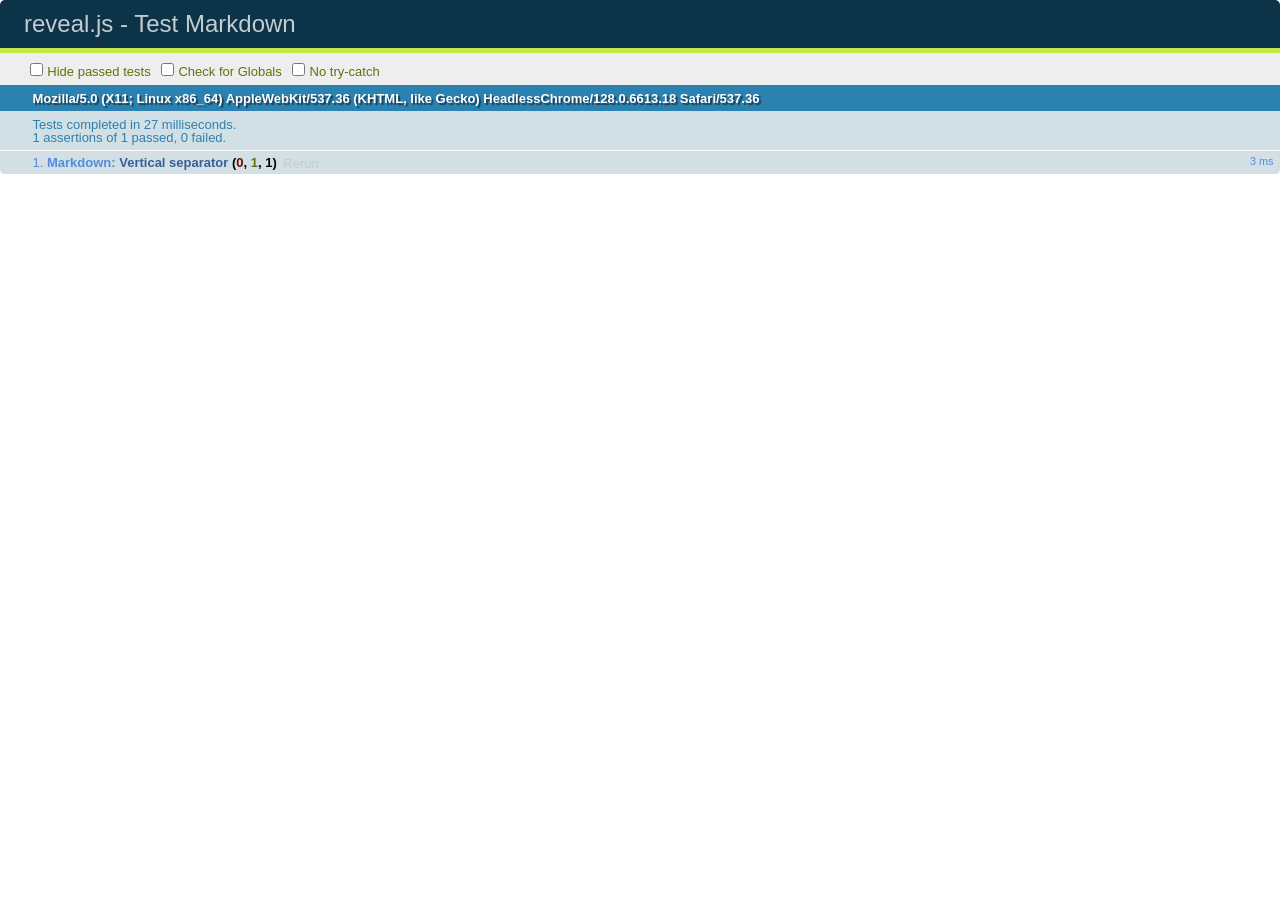
<file: test/test-markdown.html>
<!doctype html>
<html lang="en">

	<head>
		<meta charset="utf-8">

		<title>reveal.js - Test Markdown</title>

		<link rel="stylesheet" href="../css/reveal.min.css">
		<link rel="stylesheet" href="qunit-1.12.0.css">
	</head>

	<body style="overflow: auto;">

		<div id="qunit"></div>
  		<div id="qunit-fixture"></div>

		<div class="reveal" style="display: none;">

			<div class="slides">

				<!-- <section data-markdown="example.md" data-separator="^\n\n\n" data-vertical="^\n\n"></section> -->

				<!-- Slides are separated by newline + three dashes + newline, vertical slides identical but two dashes -->
				<section data-markdown data-separator="^\n---\n$" data-vertical="^\n--\n$">
					<script type="text/template">
						## Slide 1.1

						--

						## Slide 1.2

						---

						## Slide 2
					</script>
				</section>

			</div>

		</div>

		<script src="../lib/js/head.min.js"></script>
		<script src="../js/reveal.min.js"></script>
		<script src="../plugin/markdown/marked.js"></script>
		<script src="../plugin/markdown/markdown.js"></script>
		<script src="qunit-1.12.0.js"></script>

		<script src="test-markdown.js"></script>

	</body>
</html>
</file>
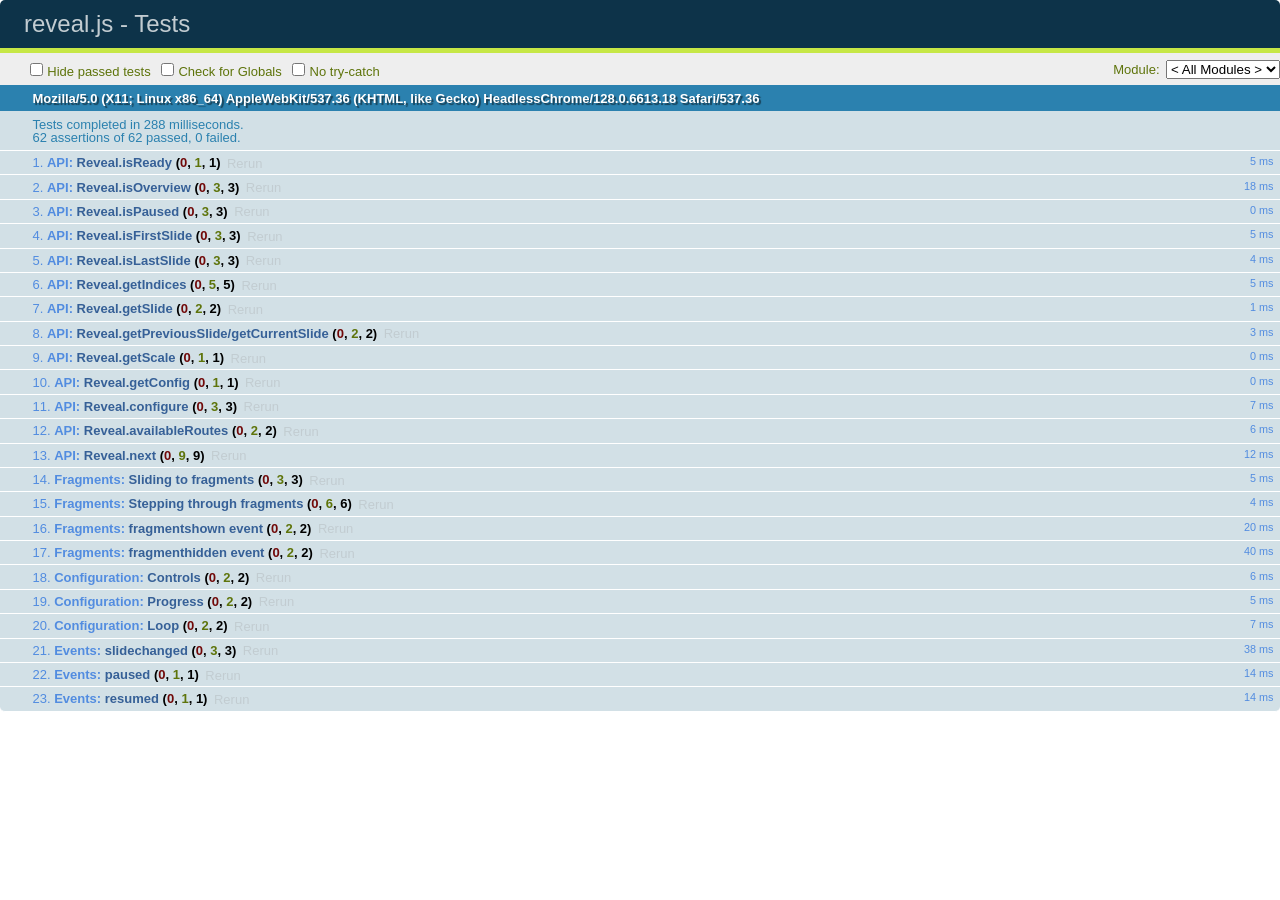
<file: test/test.html>
<!doctype html>
<html lang="en">

	<head>
		<meta charset="utf-8">

		<title>reveal.js - Tests</title>

		<link rel="stylesheet" href="../css/reveal.min.css">
		<link rel="stylesheet" href="qunit-1.12.0.css">
	</head>

	<body style="overflow: auto;">

		<div id="qunit"></div>
  		<div id="qunit-fixture"></div>

		<div class="reveal" style="display: none;">

			<div class="slides">

				<section>
					<h1>1</h1>
				</section>

				<section>
					<section>
						<h1>2.1</h1>
					</section>
					<section>
						<h1>2.2</h1>
					</section>
					<section>
						<h1>2.3</h1>
					</section>
				</section>

				<section>
					<h1>4</h1>
					<ul>
						<li class="fragment">4.1</li>
						<li class="fragment">4.2</li>
						<li class="fragment">4.3</li>
					</ul>
				</section>

				<section>
					<h1>4</h1>
				</section>

			</div>

		</div>

		<script src="../lib/js/head.min.js"></script>
		<script src="../js/reveal.min.js"></script>
		<script src="qunit-1.12.0.js"></script>

		<script src="test.js"></script>

	</body>
</html>
</file>
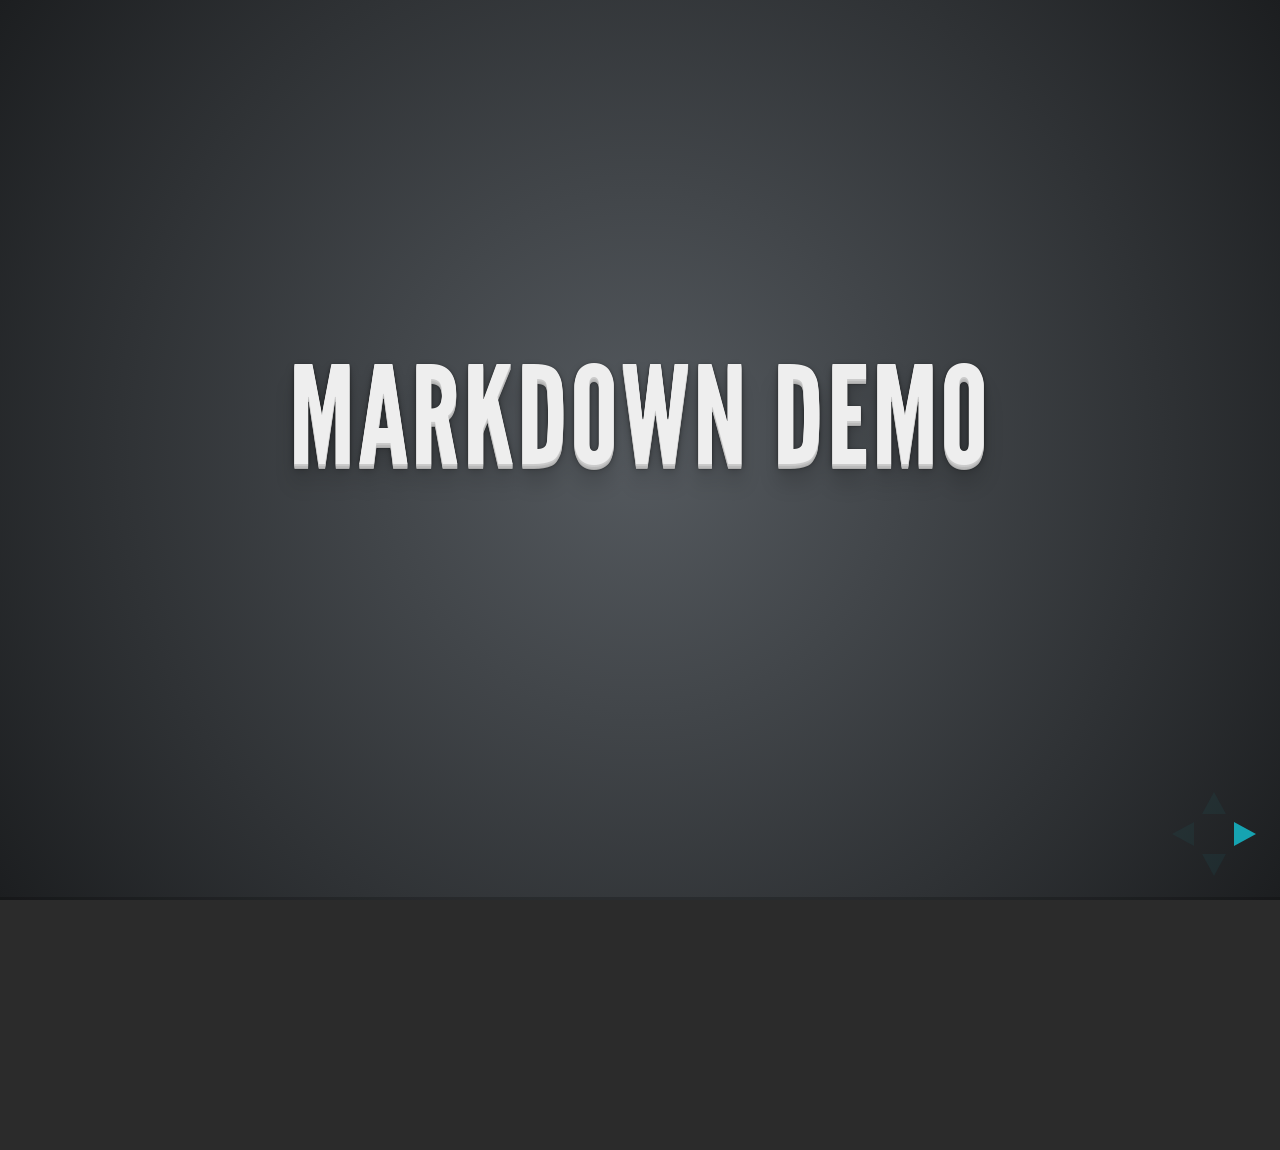
<file: plugin/markdown/example.html>
<!doctype html>
<html lang="en">

	<head>
		<meta charset="utf-8">

		<title>reveal.js - Markdown Demo</title>

		<link rel="stylesheet" href="../../css/reveal.css">
		<link rel="stylesheet" href="../../css/theme/default.css" id="theme">
	</head>

	<body>

		<div class="reveal">

			<div class="slides">

                <!-- Use external markdown resource, separate slides by three newlines; vertical slides by two newlines -->
                <section data-markdown="example.md" data-separator="^\n\n\n" data-vertical="^\n\n"></section>

                <!-- Slides are separated by three dashes (quick 'n dirty regular expression) -->
                <section data-markdown data-separator="---">
                    <script type="text/template">
                        ## Demo 1
                        Slide 1
                        ---
                        ## Demo 1
                        Slide 2
                        ---
                        ## Demo 1
                        Slide 3
                    </script>
                </section>

                <!-- Slides are separated by newline + three dashes + newline, vertical slides identical but two dashes -->
                <section data-markdown data-separator="^\n---\n$" data-vertical="^\n--\n$">
                    <script type="text/template">
                        ## Demo 2
                        Slide 1.1

                        --

                        ## Demo 2
                        Slide 1.2

                        ---

                        ## Demo 2
                        Slide 2
                    </script>
                </section>

                <!-- No "extra" slides, since there are no separators defined (so they'll become horizontal rulers) -->
                <section data-markdown>
                    <script type="text/template">
                        A

                        ---

                        B

                        ---

                        C
                    </script>
                </section>

            </div>
		</div>

		<script src="../../lib/js/head.min.js"></script>
		<script src="../../js/reveal.js"></script>

		<script>

			Reveal.initialize({
				controls: true,
				progress: true,
				history: true,
				center: true,

				theme: Reveal.getQueryHash().theme,
				transition: Reveal.getQueryHash().transition || 'default',

				// Optional libraries used to extend on reveal.js
				dependencies: [
					{ src: '../../lib/js/classList.js', condition: function() { return !document.body.classList; } },
					{ src: 'marked.js', condition: function() { return !!document.querySelector( '[data-markdown]' ); } },
                    { src: 'markdown.js', condition: function() { return !!document.querySelector( '[data-markdown]' ); } },
					{ src: '../notes/notes.js' }
				]
			});

		</script>

	</body>
</html>
</file>
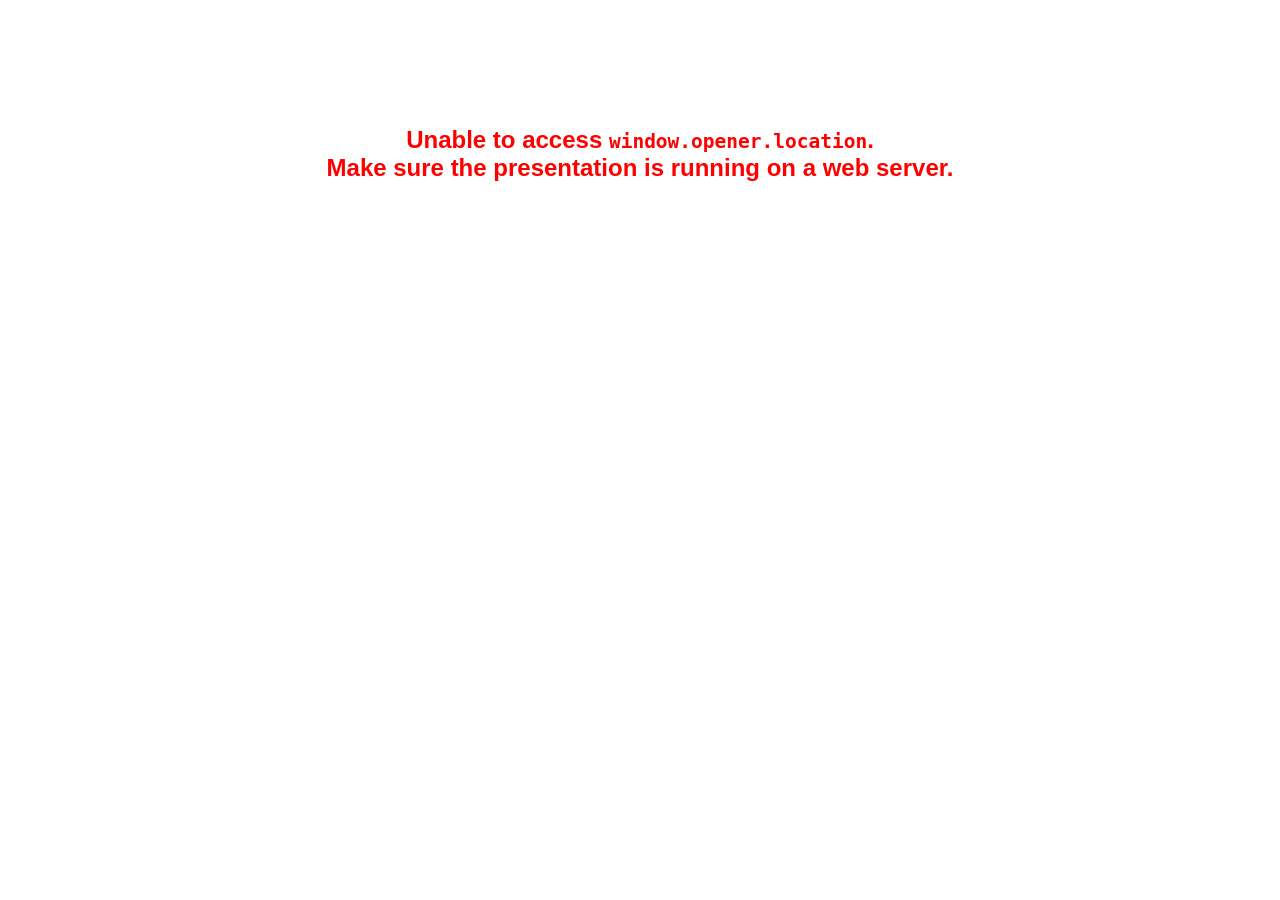
<file: plugin/notes/notes.html>
<!doctype html>
<html lang="en">
	<head>
		<meta charset="utf-8">

		<title>reveal.js - Slide Notes</title>

		<style>
			body {
				font-family: Helvetica;
			}

			#notes {
				font-size: 15px;
				width: 700px;
				margin-top: 5px;
				clear: left;
			}

			#wrap-current-slide {
				width: 640px;
				height: 512px;
				float: left;
				overflow: hidden;
			}

			#current-slide {
				width: 1280px;
				height: 1024px;
				border: none;

				-webkit-transform-origin: 0 0;
				   -moz-transform-origin: 0 0;
					-ms-transform-origin: 0 0;
					 -o-transform-origin: 0 0;
						transform-origin: 0 0;

				-webkit-transform: scale(0.5);
				   -moz-transform: scale(0.5);
					-ms-transform: scale(0.5);
					 -o-transform: scale(0.5);
						transform: scale(0.5);
			}

			#wrap-next-slide {
				width: 448px;
				height: 358px;
				float: left;
				margin: 0 0 0 10px;
				overflow: hidden;
			}

			#next-slide {
				width: 1280px;
				height: 1024px;
				border: none;

				-webkit-transform-origin: 0 0;
				   -moz-transform-origin: 0 0;
					-ms-transform-origin: 0 0;
					 -o-transform-origin: 0 0;
						transform-origin: 0 0;

				-webkit-transform: scale(0.35);
				   -moz-transform: scale(0.35);
					-ms-transform: scale(0.35);
					 -o-transform: scale(0.35);
						transform: scale(0.35);
			}

			.slides {
				position: relative;
				margin-bottom: 10px;
				border: 1px solid black;
				border-radius: 2px;
				background: rgb(28, 30, 32);
			}

			.slides span {
				position: absolute;
				top: 3px;
				left: 3px;
				font-weight: bold;
				font-size: 14px;
				color: rgba( 255, 255, 255, 0.9 );
			}

			.error {
				font-weight: bold;
				color: red;
				font-size: 1.5em;
				text-align: center;
				margin-top: 10%;
			}

			.error code {
				font-family: monospace;
			}

			.time {
				width: 448px;
				margin: 30px 0 0 10px;
				float: left;
				text-align: center;
				opacity: 0;

				-webkit-transition: opacity 0.4s;
				   -moz-transition: opacity 0.4s;
				     -o-transition: opacity 0.4s;
				        transition: opacity 0.4s;
			}

			.elapsed,
			.clock {
				color: #333;
				font-size: 2em;
				text-align: center;
				display: inline-block;
				padding: 0.5em;
				background-color: #eee;
				border-radius: 10px;
			}

			.elapsed h2,
			.clock h2 {
				font-size: 0.8em;
				line-height: 100%;
				margin: 0;
				color: #aaa;
			}

			.elapsed .mute {
				color: #ddd;
			}

		</style>
	</head>

	<body>

		<div id="wrap-current-slide" class="slides">
			<script>document.write( '<iframe width="1280" height="1024" id="current-slide" src="'+ window.opener.location.href +'?receiver"></iframe>' );</script>
		</div>

		<div id="wrap-next-slide" class="slides">
			<script>document.write( '<iframe width="640" height="512" id="next-slide" src="'+ window.opener.location.href +'?receiver"></iframe>' );</script>
			<span>UPCOMING:</span>
		</div>

		<div class="time">
			<div class="clock">
				<h2>Time</h2>
				<span id="clock">0:00:00 AM</span>
			</div>
			<div class="elapsed">
				<h2>Elapsed</h2>
				<span id="hours">00</span><span id="minutes">:00</span><span id="seconds">:00</span>
			</div>
		</div>

		<div id="notes"></div>

		<script src="../../plugin/markdown/marked.js"></script>
		<script>

			window.addEventListener( 'load', function() {

				if( window.opener && window.opener.location && window.opener.location.href ) {

					var notes = document.getElementById( 'notes' ),
						currentSlide = document.getElementById( 'current-slide' ),
						nextSlide = document.getElementById( 'next-slide' ),
						silenced = false;

					window.addEventListener( 'message', function( event ) {
						var data = JSON.parse( event.data );

						// No need for updating the notes in case of fragment changes
						if ( data.notes !== undefined) {
							if( data.markdown ) {
								notes.innerHTML = marked( data.notes );
							}
							else {
								notes.innerHTML = data.notes;
							}
						}

						silenced = true;

						// Update the note slides
						currentSlide.contentWindow.Reveal.slide( data.indexh, data.indexv, data.indexf );
						nextSlide.contentWindow.Reveal.slide( data.nextindexh, data.nextindexv );

						silenced = false;

					}, false );

					var start = new Date(),
						timeEl = document.querySelector( '.time' ),
						clockEl = document.getElementById( 'clock' ),
						hoursEl = document.getElementById( 'hours' ),
						minutesEl = document.getElementById( 'minutes' ),
						secondsEl = document.getElementById( 'seconds' );

					setInterval( function() {

						timeEl.style.opacity = 1;

						var diff, hours, minutes, seconds,
							now = new Date();

						diff = now.getTime() - start.getTime();
						hours = Math.floor( diff / ( 1000 * 60 * 60 ) );
						minutes = Math.floor( ( diff / ( 1000 * 60 ) ) % 60 );
						seconds = Math.floor( ( diff / 1000 ) % 60 );

						clockEl.innerHTML = now.toLocaleTimeString();
						hoursEl.innerHTML = zeroPadInteger( hours );
						hoursEl.className = hours > 0 ? "" : "mute";
						minutesEl.innerHTML = ":" + zeroPadInteger( minutes );
						minutesEl.className = minutes > 0 ? "" : "mute";
						secondsEl.innerHTML = ":" + zeroPadInteger( seconds );

					}, 1000 );

					// Broadcasts the state of the notes window to synchronize
					// the main window
					function synchronizeMainWindow() {

						if( !silenced ) {
							var indices = currentSlide.contentWindow.Reveal.getIndices();
							window.opener.Reveal.slide( indices.h, indices.v, indices.f );
						}

					}

					// Navigate the main window when the notes slide changes
					currentSlide.contentWindow.Reveal.addEventListener( 'slidechanged', synchronizeMainWindow );
					currentSlide.contentWindow.Reveal.addEventListener( 'fragmentshown', synchronizeMainWindow );
					currentSlide.contentWindow.Reveal.addEventListener( 'fragmenthidden', synchronizeMainWindow );

					// Reconfigure the notes window to remove needless UI
					currentSlide.contentWindow.Reveal.configure({ controls: false, progress: false, overview: false });
					nextSlide.contentWindow.Reveal.configure({ controls: false, progress: false, overview: false });

				}
				else {

					document.body.innerHTML =  '<p class="error">Unable to access <code>window.opener.location</code>.<br>Make sure the presentation is running on a web server.</p>';

				}


			}, false );

			function zeroPadInteger( num ) {
				var str = "00" + parseInt( num );
				return str.substring( str.length - 2 );
			}

		</script>
	</body>
</html>
</file>
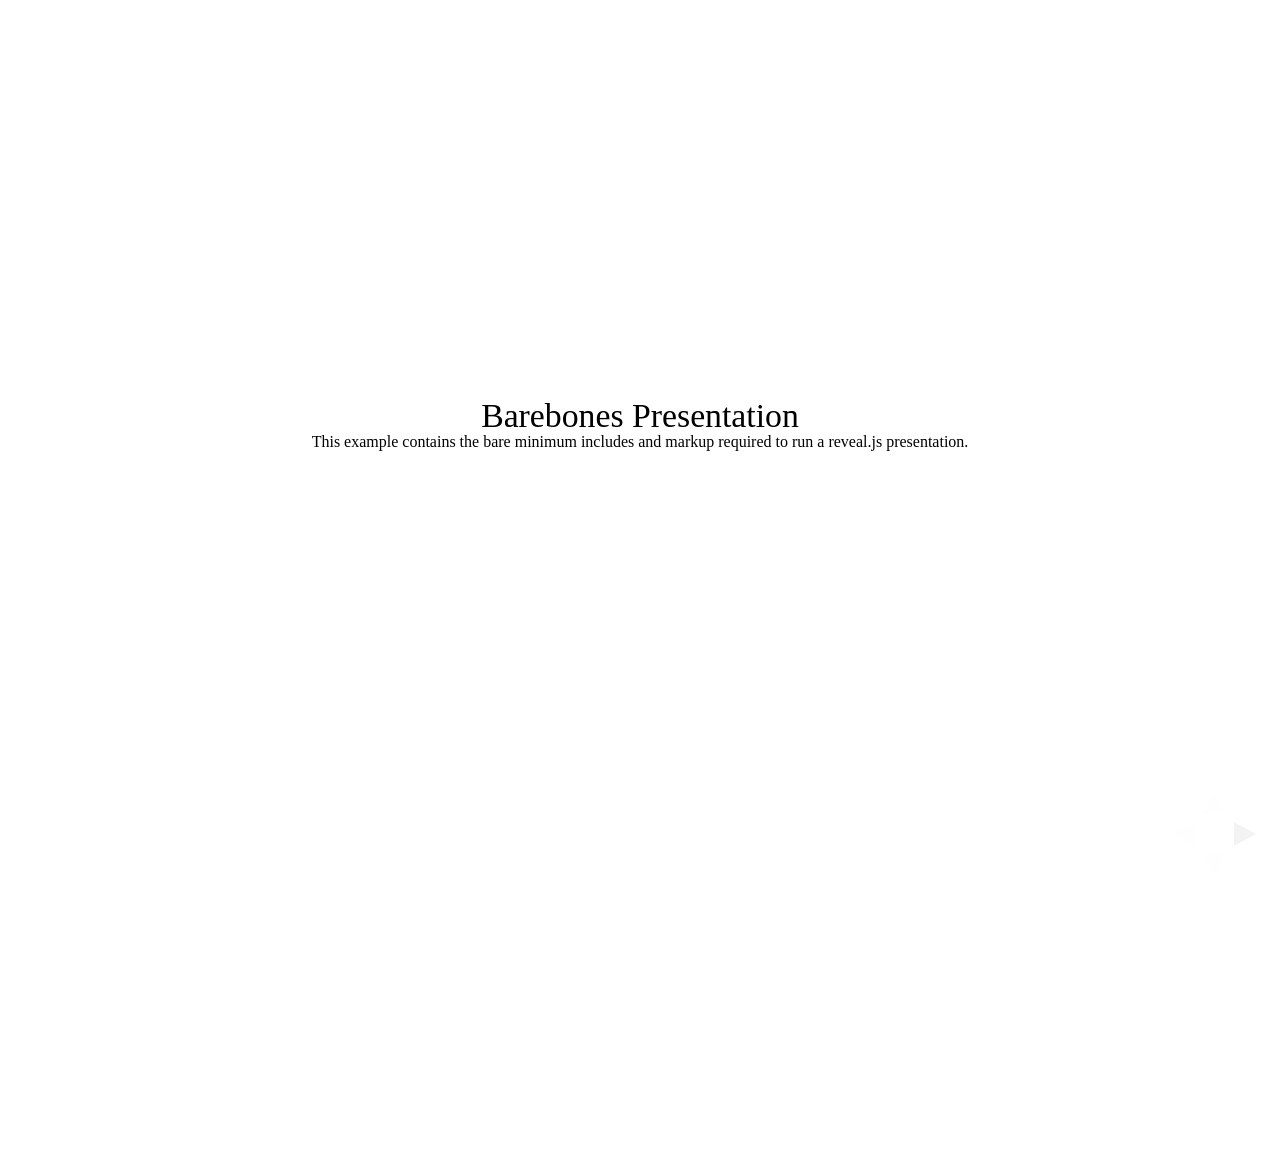
<file: test/examples/barebones.html>
<!doctype html>
<html lang="en">

	<head>
		<meta charset="utf-8">

		<title>reveal.js - Barebones</title>

		<link rel="stylesheet" href="../../css/reveal.min.css">
	</head>

	<body>

		<div class="reveal">

			<div class="slides">

				<section>
					<h2>Barebones Presentation</h2>
					<p>This example contains the bare minimum includes and markup required to run a reveal.js presentation.</p>
				</section>

				<section>
					<h2>No Theme</h2>
					<p>There's no theme included, so it will fall back on browser defaults.</p>
				</section>

			</div>

		</div>

		<script src="../../lib/js/head.min.js"></script>
		<script src="../../js/reveal.min.js"></script>

		<script>

			Reveal.initialize();

		</script>

	</body>
</html>
</file>
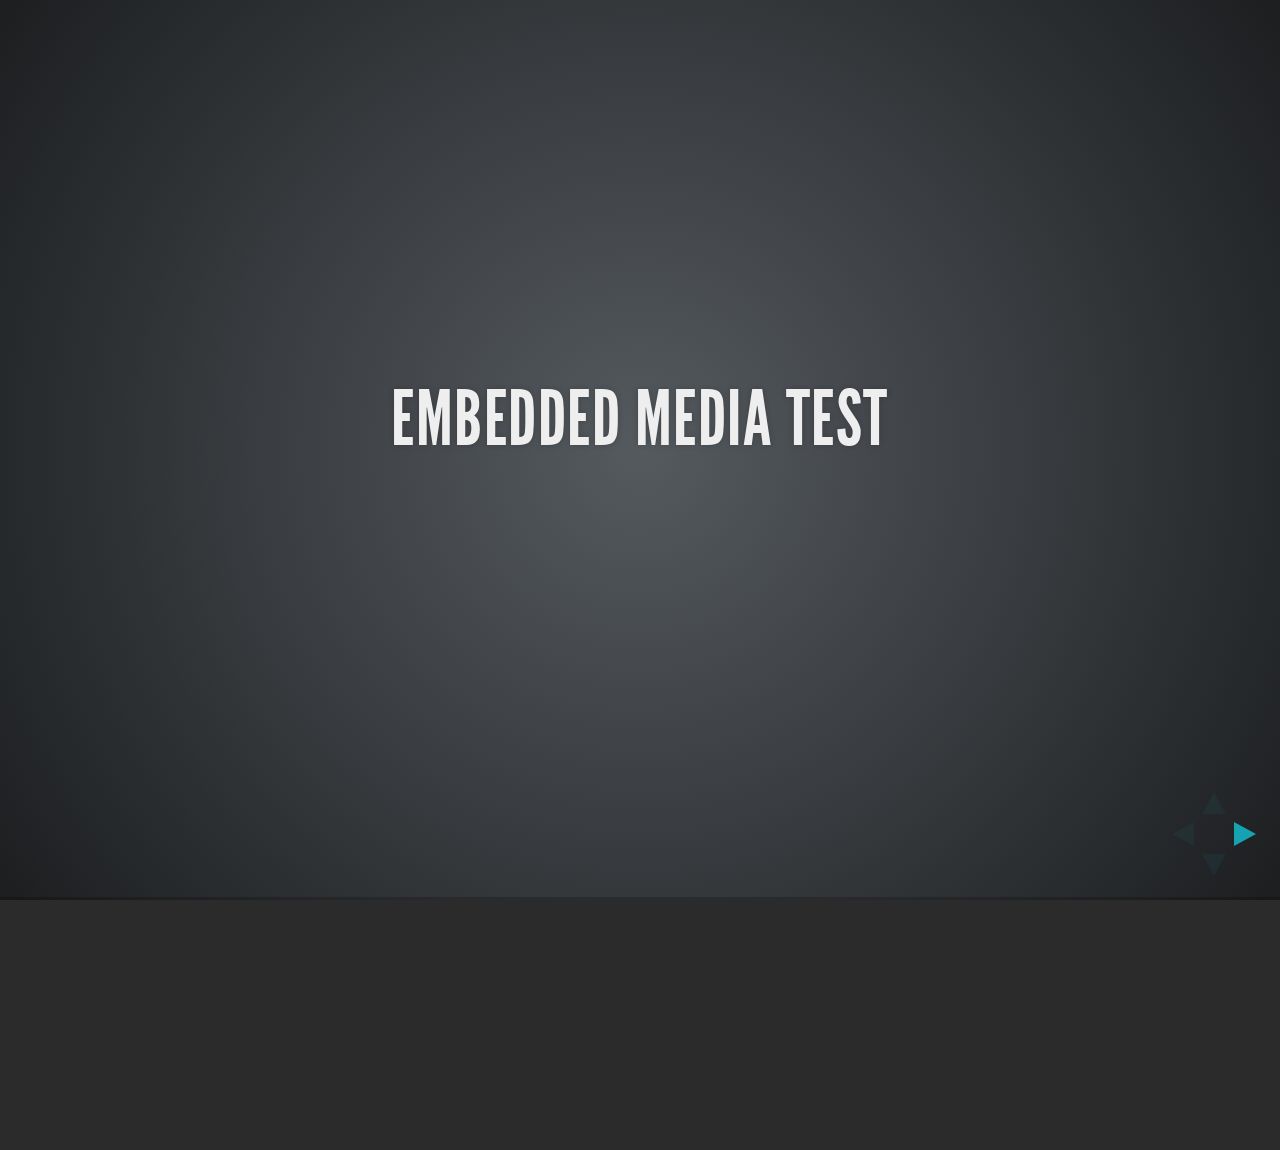
<file: test/examples/embedded-media.html>
<!doctype html>
<html lang="en">

	<head>
		<meta charset="utf-8">

		<title>reveal.js - Embedded Media</title>

		<meta name="viewport" content="width=device-width, initial-scale=1.0, maximum-scale=1.0, user-scalable=no">

		<link rel="stylesheet" href="../../css/reveal.min.css">
		<link rel="stylesheet" href="../../css/theme/default.css" id="theme">
	</head>

	<body>

		<div class="reveal">

			<div class="slides">

				<section>
					<h2>Embedded Media Test</h2>
				</section>

				<section>
					<iframe data-autoplay width="420" height="345" src="http://www.youtube.com/embed/l3RQZ4mcr1c"></iframe>
				</section>

				<section>
					<h2>Empty Slide</h2>
				</section>

			</div>

		</div>

		<script src="../../lib/js/head.min.js"></script>
		<script src="../../js/reveal.min.js"></script>

		<script>

			Reveal.initialize({
				transition: 'linear'
			});

		</script>

	</body>
</html>
</file>
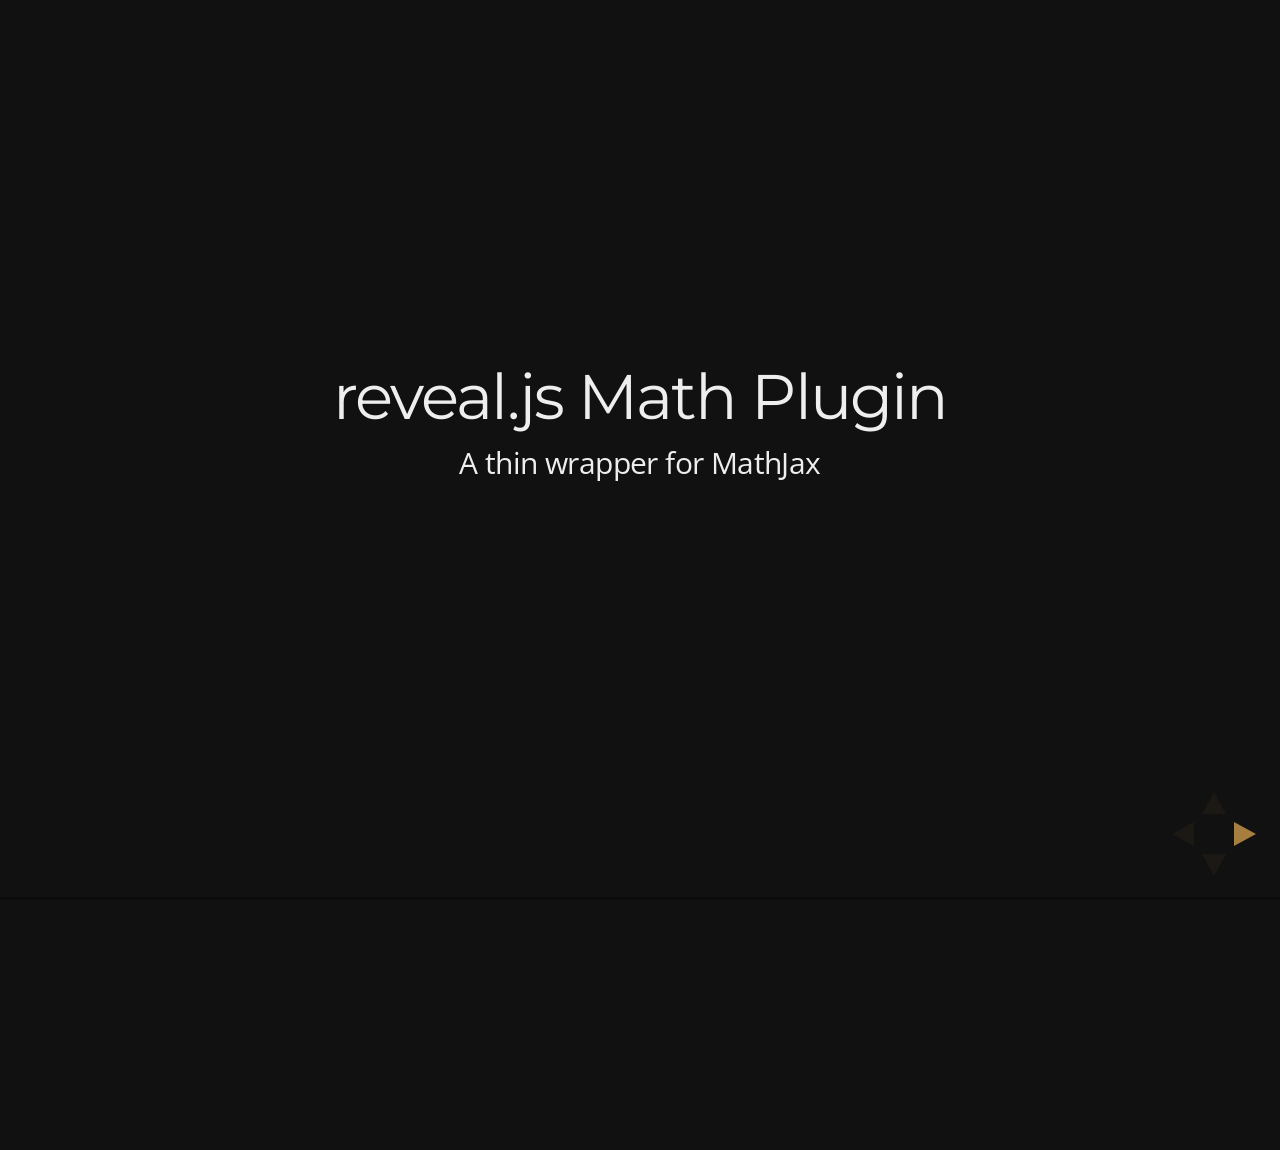
<file: test/examples/math.html>
<!doctype html>
<html lang="en">

	<head>
		<meta charset="utf-8">

		<title>reveal.js - Math Plugin</title>

		<meta name="viewport" content="width=device-width, initial-scale=1.0, maximum-scale=1.0, user-scalable=no">

		<link rel="stylesheet" href="../../css/reveal.min.css">
		<link rel="stylesheet" href="../../css/theme/night.css" id="theme">
	</head>

	<body>

		<div class="reveal">

			<div class="slides">

				<section>
					<h2>reveal.js Math Plugin</h2>
					<p>A thin wrapper for MathJax</p>
				</section>

				<section>
					<h3>The Lorenz Equations</h3>

					\[\begin{aligned}
					\dot{x} &amp; = \sigma(y-x) \\
					\dot{y} &amp; = \rho x - y - xz \\
					\dot{z} &amp; = -\beta z + xy
					\end{aligned} \]
				</section>

				<section>
					<h3>The Cauchy-Schwarz Inequality</h3>

					<script type="math/tex; mode=display">
						\left( \sum_{k=1}^n a_k b_k \right)^2 \leq \left( \sum_{k=1}^n a_k^2 \right) \left( \sum_{k=1}^n b_k^2 \right)
					</script>
				</section>

				<section>
					<h3>A Cross Product Formula</h3>

					\[\mathbf{V}_1 \times \mathbf{V}_2 =  \begin{vmatrix}
					\mathbf{i} &amp; \mathbf{j} &amp; \mathbf{k} \\
					\frac{\partial X}{\partial u} &amp;  \frac{\partial Y}{\partial u} &amp; 0 \\
					\frac{\partial X}{\partial v} &amp;  \frac{\partial Y}{\partial v} &amp; 0
					\end{vmatrix}  \]
				</section>

				<section>
					<h3>The probability of getting \(k\) heads when flipping \(n\) coins is</h3>

					\[P(E)   = {n \choose k} p^k (1-p)^{ n-k} \]
				</section>

				<section>
					<h3>An Identity of Ramanujan</h3>

					\[ \frac{1}{\Bigl(\sqrt{\phi \sqrt{5}}-\phi\Bigr) e^{\frac25 \pi}} =
					1+\frac{e^{-2\pi}} {1+\frac{e^{-4\pi}} {1+\frac{e^{-6\pi}}
					{1+\frac{e^{-8\pi}} {1+\ldots} } } } \]
				</section>

				<section>
					<h3>A Rogers-Ramanujan Identity</h3>

					\[  1 +  \frac{q^2}{(1-q)}+\frac{q^6}{(1-q)(1-q^2)}+\cdots =
					\prod_{j=0}^{\infty}\frac{1}{(1-q^{5j+2})(1-q^{5j+3})}\]
				</section>

				<section>
					<h3>Maxwell&#8217;s Equations</h3>

					\[  \begin{aligned}
					\nabla \times \vec{\mathbf{B}} -\, \frac1c\, \frac{\partial\vec{\mathbf{E}}}{\partial t} &amp; = \frac{4\pi}{c}\vec{\mathbf{j}} \\   \nabla \cdot \vec{\mathbf{E}} &amp; = 4 \pi \rho \\
					\nabla \times \vec{\mathbf{E}}\, +\, \frac1c\, \frac{\partial\vec{\mathbf{B}}}{\partial t} &amp; = \vec{\mathbf{0}} \\
					\nabla \cdot \vec{\mathbf{B}} &amp; = 0 \end{aligned}
					\]
				</section>

				<section>
					<section>
						<h3>The Lorenz Equations</h3>

						<div class="fragment">
							\[\begin{aligned}
							\dot{x} &amp; = \sigma(y-x) \\
							\dot{y} &amp; = \rho x - y - xz \\
							\dot{z} &amp; = -\beta z + xy
							\end{aligned} \]
						</div>
					</section>

					<section>
						<h3>The Cauchy-Schwarz Inequality</h3>

						<div class="fragment">
							\[ \left( \sum_{k=1}^n a_k b_k \right)^2 \leq \left( \sum_{k=1}^n a_k^2 \right) \left( \sum_{k=1}^n b_k^2 \right) \]
						</div>
					</section>

					<section>
						<h3>A Cross Product Formula</h3>

						<div class="fragment">
							\[\mathbf{V}_1 \times \mathbf{V}_2 =  \begin{vmatrix}
							\mathbf{i} &amp; \mathbf{j} &amp; \mathbf{k} \\
							\frac{\partial X}{\partial u} &amp;  \frac{\partial Y}{\partial u} &amp; 0 \\
							\frac{\partial X}{\partial v} &amp;  \frac{\partial Y}{\partial v} &amp; 0
							\end{vmatrix}  \]
						</div>
					</section>

					<section>
						<h3>The probability of getting \(k\) heads when flipping \(n\) coins is</h3>

						<div class="fragment">
							\[P(E)   = {n \choose k} p^k (1-p)^{ n-k} \]
						</div>
					</section>

					<section>
						<h3>An Identity of Ramanujan</h3>

						<div class="fragment">
							\[ \frac{1}{\Bigl(\sqrt{\phi \sqrt{5}}-\phi\Bigr) e^{\frac25 \pi}} =
							1+\frac{e^{-2\pi}} {1+\frac{e^{-4\pi}} {1+\frac{e^{-6\pi}}
							{1+\frac{e^{-8\pi}} {1+\ldots} } } } \]
						</div>
					</section>

					<section>
						<h3>A Rogers-Ramanujan Identity</h3>

						<div class="fragment">
							\[  1 +  \frac{q^2}{(1-q)}+\frac{q^6}{(1-q)(1-q^2)}+\cdots =
							\prod_{j=0}^{\infty}\frac{1}{(1-q^{5j+2})(1-q^{5j+3})}\]
						</div>
					</section>

					<section>
						<h3>Maxwell&#8217;s Equations</h3>

						<div class="fragment">
							\[  \begin{aligned}
							\nabla \times \vec{\mathbf{B}} -\, \frac1c\, \frac{\partial\vec{\mathbf{E}}}{\partial t} &amp; = \frac{4\pi}{c}\vec{\mathbf{j}} \\   \nabla \cdot \vec{\mathbf{E}} &amp; = 4 \pi \rho \\
							\nabla \times \vec{\mathbf{E}}\, +\, \frac1c\, \frac{\partial\vec{\mathbf{B}}}{\partial t} &amp; = \vec{\mathbf{0}} \\
							\nabla \cdot \vec{\mathbf{B}} &amp; = 0 \end{aligned}
							\]
						</div>
					</section>
				</section>

			</div>

		</div>

		<script src="../../lib/js/head.min.js"></script>
		<script src="../../js/reveal.min.js"></script>

		<script>

			Reveal.initialize({
				history: true,
				transition: 'linear',

				math: {
					// mathjax: 'http://cdn.mathjax.org/mathjax/latest/MathJax.js',
					config: 'TeX-AMS_HTML-full'
				},

				dependencies: [
					{ src: '../../lib/js/classList.js' },
					{ src: '../../plugin/math/math.js', async: true }
				]
			});

		</script>

	</body>
</html>
</file>
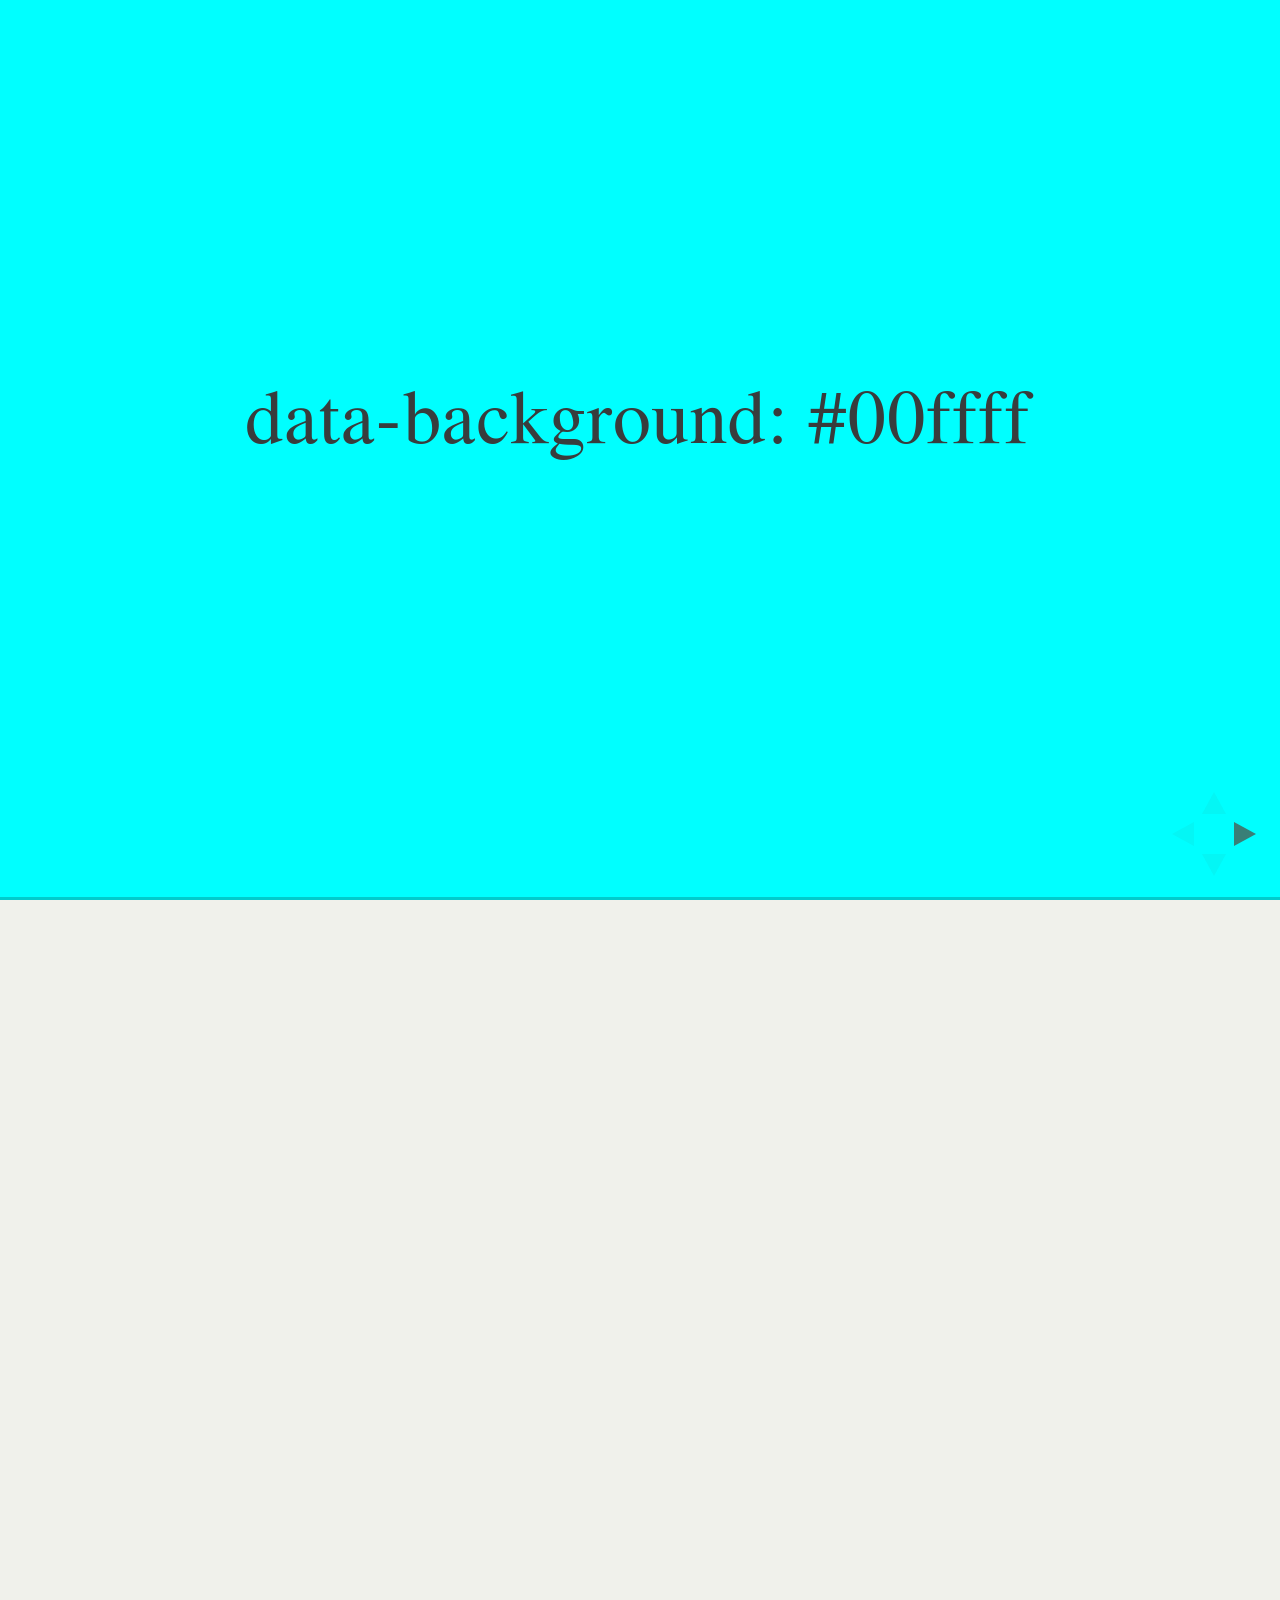
<file: test/examples/slide-backgrounds.html>
<!doctype html>
<html lang="en">

	<head>
		<meta charset="utf-8">

		<title>reveal.js - Slide Backgrounds</title>

		<meta name="viewport" content="width=device-width, initial-scale=1.0, maximum-scale=1.0, user-scalable=no">

		<link rel="stylesheet" href="../../css/reveal.min.css">
		<link rel="stylesheet" href="../../css/theme/serif.css" id="theme">
	</head>

	<body>

		<div class="reveal">

			<div class="slides">

				<section data-background="#00ffff">
					<h2>data-background: #00ffff</h2>
				</section>

				<section data-background="#bb00bb">
					<h2>data-background: #bb00bb</h2>
				</section>

				<section>
					<section data-background="#ff0000">
						<h2>data-background: #ff0000</h2>
					</section>
					<section data-background="rgba(0, 0, 0, 0.2)">
						<h2>data-background: rgba(0, 0, 0, 0.2)</h2>
					</section>
					<section data-background="salmon">
						<h2>data-background: salmon</h2>
					</section>
				</section>

				<section data-background="rgba(0, 100, 100, 0.2)">
					<section>
						<h2>Background applied to stack</h2>
					</section>
					<section>
						<h2>Background applied to stack</h2>
					</section>
					<section data-background="rgba(100, 0, 0, 0.2)">
						<h2>Background applied to slide inside of stack</h2>
					</section>
				</section>

				<section data-background-transition="slide" data-background="assets/image1.png" style="background: rgba(255,255,255,0.9)">
					<h2>Background image</h2>
				</section>

				<section>
					<section data-background-transition="slide" data-background="assets/image1.png" style="background: rgba(255,255,255,0.9)">
						<h2>Background image</h2>
					</section>
					<section data-background-transition="slide" data-background="assets/image1.png" style="background: rgba(255,255,255,0.9)">
						<h2>Background image</h2>
					</section>
				</section>

				<section data-background="assets/image2.png" data-background-size="100px" data-background-repeat="repeat" data-background-color="#111" style="background: rgba(255,255,255,0.9)">
					<h2>Background image</h2>
					<pre>data-background-size="100px" data-background-repeat="repeat" data-background-color="#111"</pre>
				</section>

				<section data-background="#888888">
					<h2>Same background twice (1/2)</h2>
				</section>
				<section data-background="#888888">
					<h2>Same background twice (2/2)</h2>
				</section>

			</div>

		</div>

		<script src="../../lib/js/head.min.js"></script>
		<script src="../../js/reveal.min.js"></script>

		<script>

			// Full list of configuration options available here:
			// https://github.com/hakimel/reveal.js#configuration
			Reveal.initialize({
				center: true,
				// rtl: true,

				transition: 'linear',
				// transitionSpeed: 'slow',
				// backgroundTransition: 'linear'
			});

		</script>

	</body>
</html>
</file>
<file: css/reveal.css>
@charset "UTF-8";

/*!
 * reveal.js
 * http://lab.hakim.se/reveal-js
 * MIT licensed
 *
 * Copyright (C) 2013 Hakim El Hattab, http://hakim.se
 */


/*********************************************
 * RESET STYLES
 *********************************************/

html, body, .reveal div, .reveal span, .reveal applet, .reveal object, .reveal iframe,
.reveal h1, .reveal h2, .reveal h3, .reveal h4, .reveal h5, .reveal h6, .reveal p, .reveal blockquote, .reveal pre,
.reveal a, .reveal abbr, .reveal acronym, .reveal address, .reveal big, .reveal cite, .reveal code,
.reveal del, .reveal dfn, .reveal em, .reveal img, .reveal ins, .reveal kbd, .reveal q, .reveal s, .reveal samp,
.reveal small, .reveal strike, .reveal strong, .reveal sub, .reveal sup, .reveal tt, .reveal var,
.reveal b, .reveal u, .reveal i, .reveal center,
.reveal dl, .reveal dt, .reveal dd, .reveal ol, .reveal ul, .reveal li,
.reveal fieldset, .reveal form, .reveal label, .reveal legend,
.reveal table, .reveal caption, .reveal tbody, .reveal tfoot, .reveal thead, .reveal tr, .reveal th, .reveal td,
.reveal article, .reveal aside, .reveal canvas, .reveal details, .reveal embed,
.reveal figure, .reveal figcaption, .reveal footer, .reveal header, .reveal hgroup,
.reveal menu, .reveal nav, .reveal output, .reveal ruby, .reveal section, .reveal summary,
.reveal time, .reveal mark, .reveal audio, video {
	margin: 0;
	padding: 0;
	border: 0;
	font-size: 100%;
	font: inherit;
	vertical-align: baseline;
}

.reveal article, .reveal aside, .reveal details, .reveal figcaption, .reveal figure,
.reveal footer, .reveal header, .reveal hgroup, .reveal menu, .reveal nav, .reveal section {
	display: block;
}


/*********************************************
 * GLOBAL STYLES
 *********************************************/

html,
body {
	width: 100%;
	height: 100%;
	overflow: hidden;
}

body {
	position: relative;
	line-height: 1;
}

::selection {
	background: #FF5E99;
	color: #fff;
	text-shadow: none;
}


/*********************************************
 * HEADERS
 *********************************************/

.reveal h1,
.reveal h2,
.reveal h3,
.reveal h4,
.reveal h5,
.reveal h6 {
	-webkit-hyphens: auto;
	   -moz-hyphens: auto;
	        hyphens: auto;

	word-wrap: break-word;
	line-height: 1;
}

.reveal h1 { font-size: 3.77em; }
.reveal h2 { font-size: 2.11em;	}
.reveal h3 { font-size: 1.55em;	}
.reveal h4 { font-size: 1em;	}


/*********************************************
 * VIEW FRAGMENTS
 *********************************************/

.reveal .slides section .fragment {
	opacity: 0;

	-webkit-transition: all .2s ease;
	   -moz-transition: all .2s ease;
	    -ms-transition: all .2s ease;
	     -o-transition: all .2s ease;
	        transition: all .2s ease;
}
	.reveal .slides section .fragment.visible {
		opacity: 1;
	}

.reveal .slides section .fragment.grow {
	opacity: 1;
}
	.reveal .slides section .fragment.grow.visible {
		-webkit-transform: scale( 1.3 );
		   -moz-transform: scale( 1.3 );
		    -ms-transform: scale( 1.3 );
		     -o-transform: scale( 1.3 );
		        transform: scale( 1.3 );
	}

.reveal .slides section .fragment.shrink {
	opacity: 1;
}
	.reveal .slides section .fragment.shrink.visible {
		-webkit-transform: scale( 0.7 );
		   -moz-transform: scale( 0.7 );
		    -ms-transform: scale( 0.7 );
		     -o-transform: scale( 0.7 );
		        transform: scale( 0.7 );
	}

.reveal .slides section .fragment.zoom-in {
	opacity: 0;

	-webkit-transform: scale( 0.1 );
	   -moz-transform: scale( 0.1 );
	    -ms-transform: scale( 0.1 );
	     -o-transform: scale( 0.1 );
	        transform: scale( 0.1 );
}

	.reveal .slides section .fragment.zoom-in.visible {
		opacity: 1;

		-webkit-transform: scale( 1 );
		   -moz-transform: scale( 1 );
		    -ms-transform: scale( 1 );
		     -o-transform: scale( 1 );
		        transform: scale( 1 );
	}

.reveal .slides section .fragment.roll-in {
	opacity: 0;

	-webkit-transform: rotateX( 90deg );
	   -moz-transform: rotateX( 90deg );
	    -ms-transform: rotateX( 90deg );
	     -o-transform: rotateX( 90deg );
	        transform: rotateX( 90deg );
}
	.reveal .slides section .fragment.roll-in.visible {
		opacity: 1;

		-webkit-transform: rotateX( 0 );
		   -moz-transform: rotateX( 0 );
		    -ms-transform: rotateX( 0 );
		     -o-transform: rotateX( 0 );
		        transform: rotateX( 0 );
	}

.reveal .slides section .fragment.fade-out {
	opacity: 1;
}
	.reveal .slides section .fragment.fade-out.visible {
		opacity: 0;
	}

.reveal .slides section .fragment.semi-fade-out {
	opacity: 1;
}
	.reveal .slides section .fragment.semi-fade-out.visible {
		opacity: 0.5;
	}

.reveal .slides section .fragment.highlight-red,
.reveal .slides section .fragment.highlight-green,
.reveal .slides section .fragment.highlight-blue {
	opacity: 1;
}
	.reveal .slides section .fragment.highlight-red.visible {
		color: #ff2c2d
	}
	.reveal .slides section .fragment.highlight-green.visible {
		color: #17ff2e;
	}
	.reveal .slides section .fragment.highlight-blue.visible {
		color: #1b91ff;
	}


/*********************************************
 * DEFAULT ELEMENT STYLES
 *********************************************/

/* Fixes issue in Chrome where italic fonts did not appear when printing to PDF */
.reveal:after {
  content: '';
  font-style: italic;
}

.reveal iframe {
	z-index: 1;
}

/* Ensure certain elements are never larger than the slide itself */
.reveal img,
.reveal video,
.reveal iframe {
	max-width: 95%;
	max-height: 95%;
}

/** Prevents layering issues in certain browser/transition combinations */
.reveal a {
	position: relative;
}

.reveal strong,
.reveal b {
	font-weight: bold;
}

.reveal em,
.reveal i {
	font-style: italic;
}

.reveal ol,
.reveal ul {
	display: inline-block;

	text-align: left;
	margin: 0 0 0 1em;
}

.reveal ol {
	list-style-type: decimal;
}

.reveal ul {
	list-style-type: disc;
}

.reveal ul ul {
	list-style-type: square;
}

.reveal ul ul ul {
	list-style-type: circle;
}

.reveal ul ul,
.reveal ul ol,
.reveal ol ol,
.reveal ol ul {
	display: block;
	margin-left: 40px;
}

.reveal p {
	margin-bottom: 10px;
	line-height: 1.2em;
}

.reveal q,
.reveal blockquote {
	quotes: none;
}

.reveal blockquote {
	display: block;
	position: relative;
	width: 70%;
	margin: 5px auto;
	padding: 5px;

	font-style: italic;
	background: rgba(255, 255, 255, 0.05);
	box-shadow: 0px 0px 2px rgba(0,0,0,0.2);
}
	.reveal blockquote p:first-child,
	.reveal blockquote p:last-child {
		display: inline-block;
	}

.reveal q {
	font-style: italic;
}

.reveal pre {
	display: block;
	position: relative;
	width: 90%;
	margin: 15px auto;

	text-align: left;
	font-size: 0.55em;
	font-family: monospace;
	line-height: 1.2em;

	word-wrap: break-word;

	box-shadow: 0px 0px 6px rgba(0,0,0,0.3);
}
.reveal code {
	font-family: monospace;
}
.reveal pre code {
	padding: 5px;
	overflow: auto;
	max-height: 400px;
	word-wrap: normal;
}
.reveal pre.stretch code {
	height: 100%;
	max-height: 100%;

	-webkit-box-sizing: border-box;
	   -moz-box-sizing: border-box;
	        box-sizing: border-box;
}

.reveal table th,
.reveal table td {
	text-align: left;
	padding-right: .3em;
}

.reveal table th {
	text-shadow: rgb(255,255,255) 1px 1px 2px;
}

.reveal sup {
	vertical-align: super;
}
.reveal sub {
	vertical-align: sub;
}

.reveal small {
	display: inline-block;
	font-size: 0.6em;
	line-height: 1.2em;
	vertical-align: top;
}

.reveal small * {
	vertical-align: top;
}

.reveal .stretch {
	max-width: none;
	max-height: none;
}


/*********************************************
 * CONTROLS
 *********************************************/

.reveal .controls {
	display: none;
	position: fixed;
	width: 110px;
	height: 110px;
	z-index: 30;
	right: 10px;
	bottom: 10px;
}

.reveal .controls div {
	position: absolute;
	opacity: 0.05;
	width: 0;
	height: 0;
	border: 12px solid transparent;

	-moz-transform: scale(.9999);

	-webkit-transition: all 0.2s ease;
	   -moz-transition: all 0.2s ease;
	    -ms-transition: all 0.2s ease;
	     -o-transition: all 0.2s ease;
	        transition: all 0.2s ease;
}

.reveal .controls div.enabled {
	opacity: 0.7;
	cursor: pointer;
}

.reveal .controls div.enabled:active {
	margin-top: 1px;
}

	.reveal .controls div.navigate-left {
		top: 42px;

		border-right-width: 22px;
		border-right-color: #eee;
	}
		.reveal .controls div.navigate-left.fragmented {
			opacity: 0.3;
		}

	.reveal .controls div.navigate-right {
		left: 74px;
		top: 42px;

		border-left-width: 22px;
		border-left-color: #eee;
	}
		.reveal .controls div.navigate-right.fragmented {
			opacity: 0.3;
		}

	.reveal .controls div.navigate-up {
		left: 42px;

		border-bottom-width: 22px;
		border-bottom-color: #eee;
	}
		.reveal .controls div.navigate-up.fragmented {
			opacity: 0.3;
		}

	.reveal .controls div.navigate-down {
		left: 42px;
		top: 74px;

		border-top-width: 22px;
		border-top-color: #eee;
	}
		.reveal .controls div.navigate-down.fragmented {
			opacity: 0.3;
		}


/*********************************************
 * PROGRESS BAR
 *********************************************/

.reveal .progress {
	position: fixed;
	display: none;
	height: 3px;
	width: 100%;
	bottom: 0;
	left: 0;
	z-index: 10;
}
	.reveal .progress:after {
		content: '';
		display: 'block';
		position: absolute;
		height: 20px;
		width: 100%;
		top: -20px;
	}
	.reveal .progress span {
		display: block;
		height: 100%;
		width: 0px;

		-webkit-transition: width 800ms cubic-bezier(0.260, 0.860, 0.440, 0.985);
		   -moz-transition: width 800ms cubic-bezier(0.260, 0.860, 0.440, 0.985);
		    -ms-transition: width 800ms cubic-bezier(0.260, 0.860, 0.440, 0.985);
		     -o-transition: width 800ms cubic-bezier(0.260, 0.860, 0.440, 0.985);
		        transition: width 800ms cubic-bezier(0.260, 0.860, 0.440, 0.985);
	}


/*********************************************
 * SLIDES
 *********************************************/

.reveal {
	position: relative;
	width: 100%;
	height: 100%;

	-ms-touch-action: none;
}

.reveal .slides {
	position: absolute;
	width: 100%;
	height: 100%;
	left: 50%;
	top: 50%;

	overflow: visible;
	z-index: 1;
	text-align: center;

	-webkit-transition: -webkit-perspective .4s ease;
	   -moz-transition: -moz-perspective .4s ease;
	    -ms-transition: -ms-perspective .4s ease;
	     -o-transition: -o-perspective .4s ease;
	        transition: perspective .4s ease;

	-webkit-perspective: 600px;
	   -moz-perspective: 600px;
	    -ms-perspective: 600px;
	        perspective: 600px;

	-webkit-perspective-origin: 0px -100px;
	   -moz-perspective-origin: 0px -100px;
	    -ms-perspective-origin: 0px -100px;
	        perspective-origin: 0px -100px;
}

.reveal .slides>section {
	-ms-perspective: 600px;
}

.reveal .slides>section,
.reveal .slides>section>section {
	display: none;
	position: absolute;
	width: 100%;
	padding: 20px 0px;

	z-index: 10;
	line-height: 1.2em;
	font-weight: normal;

	-webkit-transform-style: preserve-3d;
	   -moz-transform-style: preserve-3d;
	    -ms-transform-style: preserve-3d;
	        transform-style: preserve-3d;

	-webkit-transition: -webkit-transform-origin 800ms cubic-bezier(0.260, 0.860, 0.440, 0.985),
						-webkit-transform 800ms cubic-bezier(0.260, 0.860, 0.440, 0.985),
						visibility 800ms cubic-bezier(0.260, 0.860, 0.440, 0.985),
						opacity 800ms cubic-bezier(0.260, 0.860, 0.440, 0.985);
	   -moz-transition: -moz-transform-origin 800ms cubic-bezier(0.260, 0.860, 0.440, 0.985),
						-moz-transform 800ms cubic-bezier(0.260, 0.860, 0.440, 0.985),
						visibility 800ms cubic-bezier(0.260, 0.860, 0.440, 0.985),
						opacity 800ms cubic-bezier(0.260, 0.860, 0.440, 0.985);
	    -ms-transition: -ms-transform-origin 800ms cubic-bezier(0.260, 0.860, 0.440, 0.985),
						-ms-transform 800ms cubic-bezier(0.260, 0.860, 0.440, 0.985),
						visibility 800ms cubic-bezier(0.260, 0.860, 0.440, 0.985),
						opacity 800ms cubic-bezier(0.260, 0.860, 0.440, 0.985);
	     -o-transition: -o-transform-origin 800ms cubic-bezier(0.260, 0.860, 0.440, 0.985),
						-o-transform 800ms cubic-bezier(0.260, 0.860, 0.440, 0.985),
						visibility 800ms cubic-bezier(0.260, 0.860, 0.440, 0.985),
						opacity 800ms cubic-bezier(0.260, 0.860, 0.440, 0.985);
	        transition: transform-origin 800ms cubic-bezier(0.260, 0.860, 0.440, 0.985),
						transform 800ms cubic-bezier(0.260, 0.860, 0.440, 0.985),
						visibility 800ms cubic-bezier(0.260, 0.860, 0.440, 0.985),
						opacity 800ms cubic-bezier(0.260, 0.860, 0.440, 0.985);
}

/* Global transition speed settings */
.reveal[data-transition-speed="fast"] .slides section {
	-webkit-transition-duration: 400ms;
	   -moz-transition-duration: 400ms;
	    -ms-transition-duration: 400ms;
	        transition-duration: 400ms;
}
.reveal[data-transition-speed="slow"] .slides section {
	-webkit-transition-duration: 1200ms;
	   -moz-transition-duration: 1200ms;
	    -ms-transition-duration: 1200ms;
	        transition-duration: 1200ms;
}

/* Slide-specific transition speed overrides */
.reveal .slides section[data-transition-speed="fast"] {
	-webkit-transition-duration: 400ms;
	   -moz-transition-duration: 400ms;
	    -ms-transition-duration: 400ms;
	        transition-duration: 400ms;
}
.reveal .slides section[data-transition-speed="slow"] {
	-webkit-transition-duration: 1200ms;
	   -moz-transition-duration: 1200ms;
	    -ms-transition-duration: 1200ms;
	        transition-duration: 1200ms;
}

.reveal .slides>section {
	left: -50%;
	top: -50%;
}

.reveal .slides>section.stack {
	padding-top: 0;
	padding-bottom: 0;
}

.reveal .slides>section.present,
.reveal .slides>section>section.present {
	display: block;
	z-index: 11;
	opacity: 1;
}

.reveal.center,
.reveal.center .slides,
.reveal.center .slides section {
	min-height: auto !important;
}

/* Don't allow interaction with invisible slides */
.reveal .slides>section.future,
.reveal .slides>section>section.future,
.reveal .slides>section.past,
.reveal .slides>section>section.past {
	pointer-events: none;
}

.reveal.overview .slides>section,
.reveal.overview .slides>section>section {
	pointer-events: auto;
}



/*********************************************
 * DEFAULT TRANSITION
 *********************************************/

.reveal .slides>section[data-transition=default].past,
.reveal .slides>section.past {
	display: block;
	opacity: 0;

	-webkit-transform: translate3d(-100%, 0, 0) rotateY(-90deg) translate3d(-100%, 0, 0);
	   -moz-transform: translate3d(-100%, 0, 0) rotateY(-90deg) translate3d(-100%, 0, 0);
	    -ms-transform: translate3d(-100%, 0, 0) rotateY(-90deg) translate3d(-100%, 0, 0);
	        transform: translate3d(-100%, 0, 0) rotateY(-90deg) translate3d(-100%, 0, 0);
}
.reveal .slides>section[data-transition=default].future,
.reveal .slides>section.future {
	display: block;
	opacity: 0;

	-webkit-transform: translate3d(100%, 0, 0) rotateY(90deg) translate3d(100%, 0, 0);
	   -moz-transform: translate3d(100%, 0, 0) rotateY(90deg) translate3d(100%, 0, 0);
	    -ms-transform: translate3d(100%, 0, 0) rotateY(90deg) translate3d(100%, 0, 0);
	        transform: translate3d(100%, 0, 0) rotateY(90deg) translate3d(100%, 0, 0);
}

.reveal .slides>section>section[data-transition=default].past,
.reveal .slides>section>section.past {
	display: block;
	opacity: 0;

	-webkit-transform: translate3d(0, -300px, 0) rotateX(70deg) translate3d(0, -300px, 0);
	   -moz-transform: translate3d(0, -300px, 0) rotateX(70deg) translate3d(0, -300px, 0);
	    -ms-transform: translate3d(0, -300px, 0) rotateX(70deg) translate3d(0, -300px, 0);
	        transform: translate3d(0, -300px, 0) rotateX(70deg) translate3d(0, -300px, 0);
}
.reveal .slides>section>section[data-transition=default].future,
.reveal .slides>section>section.future {
	display: block;
	opacity: 0;

	-webkit-transform: translate3d(0, 300px, 0) rotateX(-70deg) translate3d(0, 300px, 0);
	   -moz-transform: translate3d(0, 300px, 0) rotateX(-70deg) translate3d(0, 300px, 0);
	    -ms-transform: translate3d(0, 300px, 0) rotateX(-70deg) translate3d(0, 300px, 0);
	        transform: translate3d(0, 300px, 0) rotateX(-70deg) translate3d(0, 300px, 0);
}


/*********************************************
 * CONCAVE TRANSITION
 *********************************************/

.reveal .slides>section[data-transition=concave].past,
.reveal.concave  .slides>section.past {
	-webkit-transform: translate3d(-100%, 0, 0) rotateY(90deg) translate3d(-100%, 0, 0);
	   -moz-transform: translate3d(-100%, 0, 0) rotateY(90deg) translate3d(-100%, 0, 0);
	    -ms-transform: translate3d(-100%, 0, 0) rotateY(90deg) translate3d(-100%, 0, 0);
	        transform: translate3d(-100%, 0, 0) rotateY(90deg) translate3d(-100%, 0, 0);
}
.reveal .slides>section[data-transition=concave].future,
.reveal.concave .slides>section.future {
	-webkit-transform: translate3d(100%, 0, 0) rotateY(-90deg) translate3d(100%, 0, 0);
	   -moz-transform: translate3d(100%, 0, 0) rotateY(-90deg) translate3d(100%, 0, 0);
	    -ms-transform: translate3d(100%, 0, 0) rotateY(-90deg) translate3d(100%, 0, 0);
	        transform: translate3d(100%, 0, 0) rotateY(-90deg) translate3d(100%, 0, 0);
}

.reveal .slides>section>section[data-transition=concave].past,
.reveal.concave .slides>section>section.past {
	-webkit-transform: translate3d(0, -80%, 0) rotateX(-70deg) translate3d(0, -80%, 0);
	   -moz-transform: translate3d(0, -80%, 0) rotateX(-70deg) translate3d(0, -80%, 0);
	    -ms-transform: translate3d(0, -80%, 0) rotateX(-70deg) translate3d(0, -80%, 0);
	        transform: translate3d(0, -80%, 0) rotateX(-70deg) translate3d(0, -80%, 0);
}
.reveal .slides>section>section[data-transition=concave].future,
.reveal.concave .slides>section>section.future {
	-webkit-transform: translate3d(0, 80%, 0) rotateX(70deg) translate3d(0, 80%, 0);
	   -moz-transform: translate3d(0, 80%, 0) rotateX(70deg) translate3d(0, 80%, 0);
	    -ms-transform: translate3d(0, 80%, 0) rotateX(70deg) translate3d(0, 80%, 0);
	        transform: translate3d(0, 80%, 0) rotateX(70deg) translate3d(0, 80%, 0);
}


/*********************************************
 * ZOOM TRANSITION
 *********************************************/

.reveal .slides>section[data-transition=zoom].past,
.reveal.zoom .slides>section.past {
	opacity: 0;
	visibility: hidden;

	-webkit-transform: scale(16);
	   -moz-transform: scale(16);
	    -ms-transform: scale(16);
	     -o-transform: scale(16);
	        transform: scale(16);
}
.reveal .slides>section[data-transition=zoom].future,
.reveal.zoom .slides>section.future {
	opacity: 0;
	visibility: hidden;

	-webkit-transform: scale(0.2);
	   -moz-transform: scale(0.2);
	    -ms-transform: scale(0.2);
	     -o-transform: scale(0.2);
	        transform: scale(0.2);
}

.reveal .slides>section>section[data-transition=zoom].past,
.reveal.zoom .slides>section>section.past {
	-webkit-transform: translate(0, -150%);
	   -moz-transform: translate(0, -150%);
	    -ms-transform: translate(0, -150%);
	     -o-transform: translate(0, -150%);
	        transform: translate(0, -150%);
}
.reveal .slides>section>section[data-transition=zoom].future,
.reveal.zoom .slides>section>section.future {
	-webkit-transform: translate(0, 150%);
	   -moz-transform: translate(0, 150%);
	    -ms-transform: translate(0, 150%);
	     -o-transform: translate(0, 150%);
	        transform: translate(0, 150%);
}


/*********************************************
 * LINEAR TRANSITION
 *********************************************/

.reveal.linear section {
	-webkit-backface-visibility: hidden;
	   -moz-backface-visibility: hidden;
	    -ms-backface-visibility: hidden;
	        backface-visibility: hidden;
}

.reveal .slides>section[data-transition=linear].past,
.reveal.linear .slides>section.past {
	-webkit-transform: translate(-150%, 0);
	   -moz-transform: translate(-150%, 0);
	    -ms-transform: translate(-150%, 0);
	     -o-transform: translate(-150%, 0);
	        transform: translate(-150%, 0);
}
.reveal .slides>section[data-transition=linear].future,
.reveal.linear .slides>section.future {
	-webkit-transform: translate(150%, 0);
	   -moz-transform: translate(150%, 0);
	    -ms-transform: translate(150%, 0);
	     -o-transform: translate(150%, 0);
	        transform: translate(150%, 0);
}

.reveal .slides>section>section[data-transition=linear].past,
.reveal.linear .slides>section>section.past {
	-webkit-transform: translate(0, -150%);
	   -moz-transform: translate(0, -150%);
	    -ms-transform: translate(0, -150%);
	     -o-transform: translate(0, -150%);
	        transform: translate(0, -150%);
}
.reveal .slides>section>section[data-transition=linear].future,
.reveal.linear .slides>section>section.future {
	-webkit-transform: translate(0, 150%);
	   -moz-transform: translate(0, 150%);
	    -ms-transform: translate(0, 150%);
	     -o-transform: translate(0, 150%);
	        transform: translate(0, 150%);
}


/*********************************************
 * CUBE TRANSITION
 *********************************************/

.reveal.cube .slides {
	-webkit-perspective: 1300px;
	   -moz-perspective: 1300px;
	    -ms-perspective: 1300px;
	        perspective: 1300px;
}

.reveal.cube .slides section {
	padding: 30px;
	min-height: 700px;

	-webkit-backface-visibility: hidden;
	   -moz-backface-visibility: hidden;
	    -ms-backface-visibility: hidden;
	        backface-visibility: hidden;

	-webkit-box-sizing: border-box;
	   -moz-box-sizing: border-box;
	        box-sizing: border-box;
}
	.reveal.center.cube .slides section {
		min-height: auto;
	}
	.reveal.cube .slides section:not(.stack):before {
		content: '';
		position: absolute;
		display: block;
		width: 100%;
		height: 100%;
		left: 0;
		top: 0;
		background: rgba(0,0,0,0.1);
		border-radius: 4px;

		-webkit-transform: translateZ( -20px );
		   -moz-transform: translateZ( -20px );
		    -ms-transform: translateZ( -20px );
		     -o-transform: translateZ( -20px );
		        transform: translateZ( -20px );
	}
	.reveal.cube .slides section:not(.stack):after {
		content: '';
		position: absolute;
		display: block;
		width: 90%;
		height: 30px;
		left: 5%;
		bottom: 0;
		background: none;
		z-index: 1;

		border-radius: 4px;
		box-shadow: 0px 95px 25px rgba(0,0,0,0.2);

		-webkit-transform: translateZ(-90px) rotateX( 65deg );
		   -moz-transform: translateZ(-90px) rotateX( 65deg );
		    -ms-transform: translateZ(-90px) rotateX( 65deg );
		     -o-transform: translateZ(-90px) rotateX( 65deg );
		        transform: translateZ(-90px) rotateX( 65deg );
	}

.reveal.cube .slides>section.stack {
	padding: 0;
	background: none;
}

.reveal.cube .slides>section.past {
	-webkit-transform-origin: 100% 0%;
	   -moz-transform-origin: 100% 0%;
	    -ms-transform-origin: 100% 0%;
	        transform-origin: 100% 0%;

	-webkit-transform: translate3d(-100%, 0, 0) rotateY(-90deg);
	   -moz-transform: translate3d(-100%, 0, 0) rotateY(-90deg);
	    -ms-transform: translate3d(-100%, 0, 0) rotateY(-90deg);
	        transform: translate3d(-100%, 0, 0) rotateY(-90deg);
}

.reveal.cube .slides>section.future {
	-webkit-transform-origin: 0% 0%;
	   -moz-transform-origin: 0% 0%;
	    -ms-transform-origin: 0% 0%;
	        transform-origin: 0% 0%;

	-webkit-transform: translate3d(100%, 0, 0) rotateY(90deg);
	   -moz-transform: translate3d(100%, 0, 0) rotateY(90deg);
	    -ms-transform: translate3d(100%, 0, 0) rotateY(90deg);
	        transform: translate3d(100%, 0, 0) rotateY(90deg);
}

.reveal.cube .slides>section>section.past {
	-webkit-transform-origin: 0% 100%;
	   -moz-transform-origin: 0% 100%;
	    -ms-transform-origin: 0% 100%;
	        transform-origin: 0% 100%;

	-webkit-transform: translate3d(0, -100%, 0) rotateX(90deg);
	   -moz-transform: translate3d(0, -100%, 0) rotateX(90deg);
	    -ms-transform: translate3d(0, -100%, 0) rotateX(90deg);
	        transform: translate3d(0, -100%, 0) rotateX(90deg);
}

.reveal.cube .slides>section>section.future {
	-webkit-transform-origin: 0% 0%;
	   -moz-transform-origin: 0% 0%;
	    -ms-transform-origin: 0% 0%;
	        transform-origin: 0% 0%;

	-webkit-transform: translate3d(0, 100%, 0) rotateX(-90deg);
	   -moz-transform: translate3d(0, 100%, 0) rotateX(-90deg);
	    -ms-transform: translate3d(0, 100%, 0) rotateX(-90deg);
	        transform: translate3d(0, 100%, 0) rotateX(-90deg);
}


/*********************************************
 * PAGE TRANSITION
 *********************************************/

.reveal.page .slides {
	-webkit-perspective-origin: 0% 50%;
	   -moz-perspective-origin: 0% 50%;
	    -ms-perspective-origin: 0% 50%;
	        perspective-origin: 0% 50%;

	-webkit-perspective: 3000px;
	   -moz-perspective: 3000px;
	    -ms-perspective: 3000px;
	        perspective: 3000px;
}

.reveal.page .slides section {
	padding: 30px;
	min-height: 700px;

	-webkit-box-sizing: border-box;
	   -moz-box-sizing: border-box;
	        box-sizing: border-box;
}
	.reveal.page .slides section.past {
		z-index: 12;
	}
	.reveal.page .slides section:not(.stack):before {
		content: '';
		position: absolute;
		display: block;
		width: 100%;
		height: 100%;
		left: 0;
		top: 0;
		background: rgba(0,0,0,0.1);

		-webkit-transform: translateZ( -20px );
		   -moz-transform: translateZ( -20px );
		    -ms-transform: translateZ( -20px );
		     -o-transform: translateZ( -20px );
		        transform: translateZ( -20px );
	}
	.reveal.page .slides section:not(.stack):after {
		content: '';
		position: absolute;
		display: block;
		width: 90%;
		height: 30px;
		left: 5%;
		bottom: 0;
		background: none;
		z-index: 1;

		border-radius: 4px;
		box-shadow: 0px 95px 25px rgba(0,0,0,0.2);

		-webkit-transform: translateZ(-90px) rotateX( 65deg );
	}

.reveal.page .slides>section.stack {
	padding: 0;
	background: none;
}

.reveal.page .slides>section.past {
	-webkit-transform-origin: 0% 0%;
	   -moz-transform-origin: 0% 0%;
	    -ms-transform-origin: 0% 0%;
	        transform-origin: 0% 0%;

	-webkit-transform: translate3d(-40%, 0, 0) rotateY(-80deg);
	   -moz-transform: translate3d(-40%, 0, 0) rotateY(-80deg);
	    -ms-transform: translate3d(-40%, 0, 0) rotateY(-80deg);
	        transform: translate3d(-40%, 0, 0) rotateY(-80deg);
}

.reveal.page .slides>section.future {
	-webkit-transform-origin: 100% 0%;
	   -moz-transform-origin: 100% 0%;
	    -ms-transform-origin: 100% 0%;
	        transform-origin: 100% 0%;

	-webkit-transform: translate3d(0, 0, 0);
	   -moz-transform: translate3d(0, 0, 0);
	    -ms-transform: translate3d(0, 0, 0);
	        transform: translate3d(0, 0, 0);
}

.reveal.page .slides>section>section.past {
	-webkit-transform-origin: 0% 0%;
	   -moz-transform-origin: 0% 0%;
	    -ms-transform-origin: 0% 0%;
	        transform-origin: 0% 0%;

	-webkit-transform: translate3d(0, -40%, 0) rotateX(80deg);
	   -moz-transform: translate3d(0, -40%, 0) rotateX(80deg);
	    -ms-transform: translate3d(0, -40%, 0) rotateX(80deg);
	        transform: translate3d(0, -40%, 0) rotateX(80deg);
}

.reveal.page .slides>section>section.future {
	-webkit-transform-origin: 0% 100%;
	   -moz-transform-origin: 0% 100%;
	    -ms-transform-origin: 0% 100%;
	        transform-origin: 0% 100%;

	-webkit-transform: translate3d(0, 0, 0);
	   -moz-transform: translate3d(0, 0, 0);
	    -ms-transform: translate3d(0, 0, 0);
	        transform: translate3d(0, 0, 0);
}


/*********************************************
 * FADE TRANSITION
 *********************************************/

.reveal .slides section[data-transition=fade],
.reveal.fade .slides section,
.reveal.fade .slides>section>section {
    -webkit-transform: none;
	   -moz-transform: none;
	    -ms-transform: none;
	     -o-transform: none;
	        transform: none;

	-webkit-transition: opacity 0.5s;
	   -moz-transition: opacity 0.5s;
	    -ms-transition: opacity 0.5s;
	     -o-transition: opacity 0.5s;
	        transition: opacity 0.5s;
}


.reveal.fade.overview .slides section,
.reveal.fade.overview .slides>section>section,
.reveal.fade.overview-deactivating .slides section,
.reveal.fade.overview-deactivating .slides>section>section {
	-webkit-transition: none;
	   -moz-transition: none;
	    -ms-transition: none;
	     -o-transition: none;
	        transition: none;
}


/*********************************************
 * NO TRANSITION
 *********************************************/

.reveal .slides section[data-transition=none],
.reveal.none .slides section {
	-webkit-transform: none;
	   -moz-transform: none;
	    -ms-transform: none;
	     -o-transform: none;
	        transform: none;

	-webkit-transition: none;
	   -moz-transition: none;
	    -ms-transition: none;
	     -o-transition: none;
	        transition: none;
}


/*********************************************
 * OVERVIEW
 *********************************************/

.reveal.overview .slides {
	-webkit-perspective-origin: 0% 0%;
	   -moz-perspective-origin: 0% 0%;
	    -ms-perspective-origin: 0% 0%;
	        perspective-origin: 0% 0%;

	-webkit-perspective: 700px;
	   -moz-perspective: 700px;
	    -ms-perspective: 700px;
	        perspective: 700px;
}

.reveal.overview .slides section {
	height: 600px;
	top: -300px !important;
	overflow: hidden;
	opacity: 1 !important;
	visibility: visible !important;
	cursor: pointer;
	background: rgba(0,0,0,0.1);
}
.reveal.overview .slides section .fragment {
	opacity: 1;
}
.reveal.overview .slides section:after,
.reveal.overview .slides section:before {
	display: none !important;
}
.reveal.overview .slides section>section {
	opacity: 1;
	cursor: pointer;
}
	.reveal.overview .slides section:hover {
		background: rgba(0,0,0,0.3);
	}
	.reveal.overview .slides section.present {
		background: rgba(0,0,0,0.3);
	}
.reveal.overview .slides>section.stack {
	padding: 0;
	top: 0 !important;
	background: none;
	overflow: visible;
}


/*********************************************
 * PAUSED MODE
 *********************************************/

.reveal .pause-overlay {
	position: absolute;
	top: 0;
	left: 0;
	width: 100%;
	height: 100%;
	background: black;
	visibility: hidden;
	opacity: 0;
	z-index: 100;

	-webkit-transition: all 1s ease;
	   -moz-transition: all 1s ease;
	    -ms-transition: all 1s ease;
	     -o-transition: all 1s ease;
	        transition: all 1s ease;
}
.reveal.paused .pause-overlay {
	visibility: visible;
	opacity: 1;
}


/*********************************************
 * FALLBACK
 *********************************************/

.no-transforms {
	overflow-y: auto;
}

.no-transforms .reveal .slides {
	position: relative;
	width: 80%;
	height: auto !important;
	top: 0;
	left: 50%;
	margin: 0;
	text-align: center;
}

.no-transforms .reveal .controls,
.no-transforms .reveal .progress {
	display: none !important;
}

.no-transforms .reveal .slides section {
	display: block !important;
	opacity: 1 !important;
	position: relative !important;
	height: auto;
	min-height: auto;
	top: 0;
	left: -50%;
	margin: 70px 0;

	-webkit-transform: none;
	   -moz-transform: none;
	    -ms-transform: none;
	     -o-transform: none;
	        transform: none;
}

.no-transforms .reveal .slides section section {
	left: 0;
}

.reveal .no-transition,
.reveal .no-transition * {
	-webkit-transition: none !important;
	   -moz-transition: none !important;
	    -ms-transition: none !important;
	     -o-transition: none !important;
	        transition: none !important;
}


/*********************************************
 * BACKGROUND STATES [DEPRECATED]
 *********************************************/

.reveal .state-background {
	position: absolute;
	width: 100%;
	height: 100%;
	background: rgba( 0, 0, 0, 0 );

	-webkit-transition: background 800ms ease;
	   -moz-transition: background 800ms ease;
	    -ms-transition: background 800ms ease;
	     -o-transition: background 800ms ease;
	        transition: background 800ms ease;
}
.alert .reveal .state-background {
	background: rgba( 200, 50, 30, 0.6 );
}
.soothe .reveal .state-background {
	background: rgba( 50, 200, 90, 0.4 );
}
.blackout .reveal .state-background {
	background: rgba( 0, 0, 0, 0.6 );
}
.whiteout .reveal .state-background {
	background: rgba( 255, 255, 255, 0.6 );
}
.cobalt .reveal .state-background {
	background: rgba( 22, 152, 213, 0.6 );
}
.mint .reveal .state-background {
	background: rgba( 22, 213, 75, 0.6 );
}
.submerge .reveal .state-background {
	background: rgba( 12, 25, 77, 0.6);
}
.lila .reveal .state-background {
	background: rgba( 180, 50, 140, 0.6 );
}
.sunset .reveal .state-background {
	background: rgba( 255, 122, 0, 0.6 );
}


/*********************************************
 * PER-SLIDE BACKGROUNDS
 *********************************************/

.reveal>.backgrounds {
	position: absolute;
	width: 100%;
	height: 100%;
}
	.reveal .slide-background {
		position: absolute;
		width: 100%;
		height: 100%;
		opacity: 0;
		visibility: hidden;

		background-color: rgba( 0, 0, 0, 0 );
		background-position: 50% 50%;
		background-repeat: no-repeat;
		background-size: cover;

		-webkit-transition: all 600ms cubic-bezier(0.260, 0.860, 0.440, 0.985);
		   -moz-transition: all 600ms cubic-bezier(0.260, 0.860, 0.440, 0.985);
		    -ms-transition: all 600ms cubic-bezier(0.260, 0.860, 0.440, 0.985);
		     -o-transition: all 600ms cubic-bezier(0.260, 0.860, 0.440, 0.985);
		        transition: all 600ms cubic-bezier(0.260, 0.860, 0.440, 0.985);
	}
	.reveal .slide-background.present {
		opacity: 1;
		visibility: visible;
	}

	.print-pdf .reveal .slide-background {
		opacity: 1 !important;
		visibility: visible !important;
	}

/* Immediate transition style */
.reveal[data-background-transition=none]>.backgrounds .slide-background,
.reveal>.backgrounds .slide-background[data-background-transition=none] {
	-webkit-transition: none;
	   -moz-transition: none;
	    -ms-transition: none;
	     -o-transition: none;
	        transition: none;
}

/* Linear sliding transition style */
.reveal[data-background-transition=slide]>.backgrounds .slide-background,
.reveal>.backgrounds .slide-background[data-background-transition=slide] {
	opacity: 1;

	-webkit-backface-visibility: hidden;
	   -moz-backface-visibility: hidden;
	    -ms-backface-visibility: hidden;
	        backface-visibility: hidden;

	-webkit-transition-duration: 800ms;
	   -moz-transition-duration: 800ms;
	    -ms-transition-duration: 800ms;
	     -o-transition-duration: 800ms;
	        transition-duration: 800ms;
}
	.reveal[data-background-transition=slide]>.backgrounds .slide-background.past,
	.reveal>.backgrounds .slide-background.past[data-background-transition=slide] {
		-webkit-transform: translate(-100%, 0);
		   -moz-transform: translate(-100%, 0);
		    -ms-transform: translate(-100%, 0);
		     -o-transform: translate(-100%, 0);
		        transform: translate(-100%, 0);
	}
	.reveal[data-background-transition=slide]>.backgrounds .slide-background.future,
	.reveal>.backgrounds .slide-background.future[data-background-transition=slide] {
		-webkit-transform: translate(100%, 0);
		   -moz-transform: translate(100%, 0);
		    -ms-transform: translate(100%, 0);
		     -o-transform: translate(100%, 0);
		        transform: translate(100%, 0);
	}

	.reveal[data-background-transition=slide]>.backgrounds .slide-background>.slide-background.past,
	.reveal>.backgrounds .slide-background>.slide-background.past[data-background-transition=slide] {
		-webkit-transform: translate(0, -100%);
		   -moz-transform: translate(0, -100%);
		    -ms-transform: translate(0, -100%);
		     -o-transform: translate(0, -100%);
		        transform: translate(0, -100%);
	}
	.reveal[data-background-transition=slide]>.backgrounds .slide-background>.slide-background.future,
	.reveal>.backgrounds .slide-background>.slide-background.future[data-background-transition=slide] {
		-webkit-transform: translate(0, 100%);
		   -moz-transform: translate(0, 100%);
		    -ms-transform: translate(0, 100%);
		     -o-transform: translate(0, 100%);
		        transform: translate(0, 100%);
	}


/* Global transition speed settings */
.reveal[data-transition-speed="fast"]>.backgrounds .slide-background {
	-webkit-transition-duration: 400ms;
	   -moz-transition-duration: 400ms;
	    -ms-transition-duration: 400ms;
	        transition-duration: 400ms;
}
.reveal[data-transition-speed="slow"]>.backgrounds .slide-background {
	-webkit-transition-duration: 1200ms;
	   -moz-transition-duration: 1200ms;
	    -ms-transition-duration: 1200ms;
	        transition-duration: 1200ms;
}


/*********************************************
 * RTL SUPPORT
 *********************************************/

.reveal.rtl .slides,
.reveal.rtl .slides h1,
.reveal.rtl .slides h2,
.reveal.rtl .slides h3,
.reveal.rtl .slides h4,
.reveal.rtl .slides h5,
.reveal.rtl .slides h6 {
	direction: rtl;
	font-family: sans-serif;
}

.reveal.rtl pre,
.reveal.rtl code {
	direction: ltr;
}

.reveal.rtl ol,
.reveal.rtl ul {
	text-align: right;
}

.reveal.rtl .progress span {
	float: right
}


/*********************************************
 * LINK PREVIEW OVERLAY
 *********************************************/

 .reveal .preview-link-overlay {
 	position: absolute;
 	top: 0;
 	left: 0;
 	width: 100%;
 	height: 100%;
 	z-index: 1000;
 	background: rgba( 0, 0, 0, 0.9 );
 	opacity: 0;
 	visibility: hidden;

 	-webkit-transition: all 0.3s ease;
 	   -moz-transition: all 0.3s ease;
 	    -ms-transition: all 0.3s ease;
 	        transition: all 0.3s ease;
 }
 	.reveal .preview-link-overlay.visible {
 		opacity: 1;
 		visibility: visible;
 	}

 	.reveal .preview-link-overlay .spinner {
 		position: absolute;
 		display: block;
 		top: 50%;
 		left: 50%;
 		width: 32px;
 		height: 32px;
 		margin: -16px 0 0 -16px;
 		z-index: 10;
 		background-image: url([data-uri]%2F%2F%2F6%2Bvr8nJybW1tcDAwOjo6Nvb26ioqKOjo7Ozs%2FLy8vz8%2FAAAAAAAAAAAACH%2FC05FVFNDQVBFMi4wAwEAAAAh%2FhpDcmVhdGVkIHdpdGggYWpheGxvYWQuaW5mbwAh%[base64]%2FV%2FnmOM82XiHRLYKhKP1oZmADdEAAAh%2BQQJCgAAACwAAAAAIAAgAAAE6hDISWlZpOrNp1lGNRSdRpDUolIGw5RUYhhHukqFu8DsrEyqnWThGvAmhVlteBvojpTDDBUEIFwMFBRAmBkSgOrBFZogCASwBDEY%2FCZSg7GSE0gSCjQBMVG023xWBhklAnoEdhQEfyNqMIcKjhRsjEdnezB%2BA4k8gTwJhFuiW4dokXiloUepBAp5qaKpp6%2BHo7aWW54wl7obvEe0kRuoplCGepwSx2jJvqHEmGt6whJpGpfJCHmOoNHKaHx61WiSR92E4lbFoq%2BB6QDtuetcaBPnW6%2BO7wDHpIiK9SaVK5GgV543tzjgGcghAgAh%[base64]%2B%2BG%2Bw48edZPK%2BM6hLJpQg484enXIdQFSS1u6UhksENEQAAIfkECQoAAAAsAAAAACAAIAAABOcQyEmpGKLqzWcZRVUQnZYg1aBSh2GUVEIQ2aQOE%2BG%2BcD4ntpWkZQj1JIiZIogDFFyHI0UxQwFugMSOFIPJftfVAEoZLBbcLEFhlQiqGp1Vd140AUklUN3eCA51C1EWMzMCezCBBmkxVIVHBWd3HHl9JQOIJSdSnJ0TDKChCwUJjoWMPaGqDKannasMo6WnM562R5YluZRwur0wpgqZE7NKUm%2BFNRPIhjBJxKZteWuIBMN4zRMIVIhffcgojwCF117i4nlLnY5ztRLsnOk%2BaV%2BoJY7V7m76PdkS4trKcdg0Zc0tTcKkRAAAIfkECQoAAAAsAAAAACAAIAAABO4QyEkpKqjqzScpRaVkXZWQEximw1BSCUEIlDohrft6cpKCk5xid5MNJTaAIkekKGQkWyKHkvhKsR7ARmitkAYDYRIbUQRQjWBwJRzChi9CRlBcY1UN4g0%[base64]%[base64]%2BE71SRQeyqUToLA7VxF0JDyIQh%2FMVVPMt1ECZlfcjZJ9mIKoaTl1MRIl5o4CUKXOwmyrCInCKqcWtvadL2SYhyASyNDJ0uIiRMDjI0Fd30%2FiI2UA5GSS5UDj2l6NoqgOgN4gksEBgYFf0FDqKgHnyZ9OX8HrgYHdHpcHQULXAS2qKpENRg7eAMLC7kTBaixUYFkKAzWAAnLC7FLVxLWDBLKCwaKTULgEwbLA4hJtOkSBNqITT3xEgfLpBtzE%2FjiuL04RGEBgwWhShRgQExHBAAh%2BQQJCgAAACwAAAAAIAAgAAAE7xDISWlSqerNpyJKhWRdlSAVoVLCWk6JKlAqAavhO9UkUHsqlE6CwO1cRdCQ8iEIfzFVTzLdRAmZX3I2SfZiCqGk5dTESJeaOAlClzsJsqwiJwiqnFrb2nS9kmIcgEsjQydLiIlHehhpejaIjzh9eomSjZR%[base64]%2BE71SRQeyqUToLA7VxF0JDyIQh%[base64]%2BE71SRQeyqUToLA7VxF0JDyIQh%2FMVVPMt1ECZlfcjZJ9mIKoaTl1MRIl5o4CUKXOwmyrCInCKqcWtvadL2SYhyASyNDJ0uIiUd6GAULDJCRiXo1CpGXDJOUjY%2BYip9DhToJA4RBLwMLCwVDfRgbBAaqqoZ1XBMHswsHtxtFaH1iqaoGNgAIxRpbFAgfPQSqpbgGBqUD1wBXeCYp1AYZ19JJOYgH1KwA4UBvQwXUBxPqVD9L3sbp2BNk2xvvFPJd%2BMFCN6HAAIKgNggY0KtEBAAh%[base64]%2BvsYMDAzZQPC9VCNkDWUhGkuE5PxJNwiUK4UfLzOlD4WvzAHaoG9nxPi5d%2BjYUqfAhhykOFwJWiAAAIfkECQoAAAAsAAAAACAAIAAABPAQyElpUqnqzaciSoVkXVUMFaFSwlpOCcMYlErAavhOMnNLNo8KsZsMZItJEIDIFSkLGQoQTNhIsFehRww2CQLKF0tYGKYSg%2BygsZIuNqJksKgbfgIGepNo2cIUB3V1B3IvNiBYNQaDSTtfhhx0CwVPI0UJe0%2Bbm4g5VgcGoqOcnjmjqDSdnhgEoamcsZuXO1aWQy8KAwOAuTYYGwi7w5h%2BKr0SJ8MFihpNbx%2B4Erq7BYBuzsdiH1jCAzoSfl0rVirNbRXlBBlLX%2BBP0XJLAPGzTkAuAOqb0WT5AH7OcdCm5B8TgRwSRKIHQtaLCwg1RAAAOwAAAAAAAAAAAA%3D%3D);

 		visibility: visible;
 		opacity: 0.6;

 		-webkit-transition: all 0.3s ease;
 		   -moz-transition: all 0.3s ease;
 		    -ms-transition: all 0.3s ease;
 		        transition: all 0.3s ease;
 	}

 	.reveal .preview-link-overlay header {
 		position: absolute;
 		left: 0;
 		top: 0;
 		width: 100%;
 		height: 40px;
 		z-index: 2;
 		border-bottom: 1px solid #222;
 	}
 		.reveal .preview-link-overlay header a {
 			display: inline-block;
 			width: 40px;
 			height: 40px;
 			padding: 0 10px;
 			float: right;
 			opacity: 0.6;

 			box-sizing: border-box;
 		}
 			.reveal .preview-link-overlay header a:hover {
 				opacity: 1;
 			}
 			.reveal .preview-link-overlay header a .icon {
 				display: inline-block;
 				width: 20px;
 				height: 20px;

 				background-position: 50% 50%;
 				background-size: 100%;
 				background-repeat: no-repeat;
 			}
 			.reveal .preview-link-overlay header a.close .icon {
 				background-image: url([data-uri]);
 			}
 			.reveal .preview-link-overlay header a.external .icon {
 				background-image: url([data-uri]);
 			}

 	.reveal .preview-link-overlay .viewport {
 		position: absolute;
 		top: 40px;
 		right: 0;
 		bottom: 0;
 		left: 0;
 	}

 	.reveal .preview-link-overlay .viewport iframe {
 		width: 100%;
 		height: 100%;
 		max-width: 100%;
 		max-height: 100%;
 		border: 0;

 		opacity: 0;
 		visibility: hidden;

 		-webkit-transition: all 0.3s ease;
 		   -moz-transition: all 0.3s ease;
 		    -ms-transition: all 0.3s ease;
 		        transition: all 0.3s ease;
 	}

 	.reveal .preview-link-overlay.loaded .viewport iframe {
 		opacity: 1;
 		visibility: visible;
 	}

 	.reveal .preview-link-overlay.loaded .spinner {
 		opacity: 0;
 		visibility: hidden;

 		-webkit-transform: scale(0.2);
 		   -moz-transform: scale(0.2);
 		    -ms-transform: scale(0.2);
 		        transform: scale(0.2);
 	}


/*********************************************
 * ROLLING LINKS
 *********************************************/

.reveal .roll {
	display: inline-block;
	line-height: 1.2;
	overflow: hidden;

	vertical-align: top;

	-webkit-perspective: 400px;
	   -moz-perspective: 400px;
	    -ms-perspective: 400px;
	        perspective: 400px;

	-webkit-perspective-origin: 50% 50%;
	   -moz-perspective-origin: 50% 50%;
	    -ms-perspective-origin: 50% 50%;
	        perspective-origin: 50% 50%;
}
	.reveal .roll:hover {
		background: none;
		text-shadow: none;
	}
.reveal .roll span {
	display: block;
	position: relative;
	padding: 0 2px;

	pointer-events: none;

	-webkit-transition: all 400ms ease;
	   -moz-transition: all 400ms ease;
	    -ms-transition: all 400ms ease;
	        transition: all 400ms ease;

	-webkit-transform-origin: 50% 0%;
	   -moz-transform-origin: 50% 0%;
	    -ms-transform-origin: 50% 0%;
	        transform-origin: 50% 0%;

	-webkit-transform-style: preserve-3d;
	   -moz-transform-style: preserve-3d;
	    -ms-transform-style: preserve-3d;
	        transform-style: preserve-3d;

	-webkit-backface-visibility: hidden;
	   -moz-backface-visibility: hidden;
	        backface-visibility: hidden;
}
	.reveal .roll:hover span {
	    background: rgba(0,0,0,0.5);

	    -webkit-transform: translate3d( 0px, 0px, -45px ) rotateX( 90deg );
	       -moz-transform: translate3d( 0px, 0px, -45px ) rotateX( 90deg );
	        -ms-transform: translate3d( 0px, 0px, -45px ) rotateX( 90deg );
	            transform: translate3d( 0px, 0px, -45px ) rotateX( 90deg );
	}
.reveal .roll span:after {
	content: attr(data-title);

	display: block;
	position: absolute;
	left: 0;
	top: 0;
	padding: 0 2px;

	-webkit-backface-visibility: hidden;
	   -moz-backface-visibility: hidden;
	        backface-visibility: hidden;

	-webkit-transform-origin: 50% 0%;
	   -moz-transform-origin: 50% 0%;
	    -ms-transform-origin: 50% 0%;
	        transform-origin: 50% 0%;

	-webkit-transform: translate3d( 0px, 110%, 0px ) rotateX( -90deg );
	   -moz-transform: translate3d( 0px, 110%, 0px ) rotateX( -90deg );
	    -ms-transform: translate3d( 0px, 110%, 0px ) rotateX( -90deg );
	        transform: translate3d( 0px, 110%, 0px ) rotateX( -90deg );
}


/*********************************************
 * SPEAKER NOTES
 *********************************************/

.reveal aside.notes {
	display: none;
}


/*********************************************
 * ZOOM PLUGIN
 *********************************************/

.zoomed .reveal *,
.zoomed .reveal *:before,
.zoomed .reveal *:after {
	-webkit-transform: none !important;
	   -moz-transform: none !important;
	    -ms-transform: none !important;
	        transform: none !important;

	-webkit-backface-visibility: visible !important;
	   -moz-backface-visibility: visible !important;
	    -ms-backface-visibility: visible !important;
	        backface-visibility: visible !important;
}

.zoomed .reveal .progress,
.zoomed .reveal .controls {
	opacity: 0;
}

.zoomed .reveal .roll span {
	background: none;
}

.zoomed .reveal .roll span:after {
	visibility: hidden;
}
</file>
<file: css/theme/default.css>
@import url(https://fonts.googleapis.com/css?family=Lato:400,700,400italic,700italic);
/**
 * Default theme for reveal.js.
 *
 * Copyright (C) 2011-2012 Hakim El Hattab, http://hakim.se
 */
@font-face {
  font-family: 'League Gothic';
  src: url("../../lib/font/league_gothic-webfont.eot");
  src: url("../../lib/font/league_gothic-webfont.eot?#iefix") format("embedded-opentype"), url("../../lib/font/league_gothic-webfont.woff") format("woff"), url("../../lib/font/league_gothic-webfont.ttf") format("truetype"), url("../../lib/font/league_gothic-webfont.svg#LeagueGothicRegular") format("svg");
  font-weight: normal;
  font-style: normal; }

/*********************************************
 * GLOBAL STYLES
 *********************************************/
body {
  background: #1c1e20;
  background: -moz-radial-gradient(center, circle cover, #555a5f 0%, #1c1e20 100%);
  background: -webkit-gradient(radial, center center, 0px, center center, 100%, color-stop(0%, #555a5f), color-stop(100%, #1c1e20));
  background: -webkit-radial-gradient(center, circle cover, #555a5f 0%, #1c1e20 100%);
  background: -o-radial-gradient(center, circle cover, #555a5f 0%, #1c1e20 100%);
  background: -ms-radial-gradient(center, circle cover, #555a5f 0%, #1c1e20 100%);
  background: radial-gradient(center, circle cover, #555a5f 0%, #1c1e20 100%);
  background-color: #2b2b2b; }

.reveal {
  font-family: "Lato", sans-serif;
  font-size: 36px;
  font-weight: 200;
  letter-spacing: -0.02em;
  color: #eeeeee; }

::selection {
  color: white;
  background: #ff5e99;
  text-shadow: none; }

/*********************************************
 * HEADERS
 *********************************************/
.reveal h1,
.reveal h2,
.reveal h3,
.reveal h4,
.reveal h5,
.reveal h6 {
  margin: 0 0 20px 0;
  color: #eeeeee;
  font-family: "League Gothic", Impact, sans-serif;
  line-height: 0.9em;
  letter-spacing: 0.02em;
  text-transform: uppercase;
  text-shadow: 0px 0px 6px rgba(0, 0, 0, 0.2); }

.reveal h1 {
  text-shadow: 0 1px 0 #cccccc, 0 2px 0 #c9c9c9, 0 3px 0 #bbbbbb, 0 4px 0 #b9b9b9, 0 5px 0 #aaaaaa, 0 6px 1px rgba(0, 0, 0, 0.1), 0 0 5px rgba(0, 0, 0, 0.1), 0 1px 3px rgba(0, 0, 0, 0.3), 0 3px 5px rgba(0, 0, 0, 0.2), 0 5px 10px rgba(0, 0, 0, 0.25), 0 20px 20px rgba(0, 0, 0, 0.15); }

/*********************************************
 * LINKS
 *********************************************/
.reveal a:not(.image) {
  color: #13daec;
  text-decoration: none;
  -webkit-transition: color .15s ease;
  -moz-transition: color .15s ease;
  -ms-transition: color .15s ease;
  -o-transition: color .15s ease;
  transition: color .15s ease; }

.reveal a:not(.image):hover {
  color: #71e9f4;
  text-shadow: none;
  border: none; }

.reveal .roll span:after {
  color: #fff;
  background: #0d99a5; }

/*********************************************
 * IMAGES
 *********************************************/
.reveal section img {
  margin: 15px 0px;
  background: rgba(255, 255, 255, 0.12);
  border: 4px solid #eeeeee;
  box-shadow: 0 0 10px rgba(0, 0, 0, 0.15);
  -webkit-transition: all .2s linear;
  -moz-transition: all .2s linear;
  -ms-transition: all .2s linear;
  -o-transition: all .2s linear;
  transition: all .2s linear; }

.reveal a:hover img {
  background: rgba(255, 255, 255, 0.2);
  border-color: #13daec;
  box-shadow: 0 0 20px rgba(0, 0, 0, 0.55); }

/*********************************************
 * NAVIGATION CONTROLS
 *********************************************/
.reveal .controls div.navigate-left,
.reveal .controls div.navigate-left.enabled {
  border-right-color: #13daec; }

.reveal .controls div.navigate-right,
.reveal .controls div.navigate-right.enabled {
  border-left-color: #13daec; }

.reveal .controls div.navigate-up,
.reveal .controls div.navigate-up.enabled {
  border-bottom-color: #13daec; }

.reveal .controls div.navigate-down,
.reveal .controls div.navigate-down.enabled {
  border-top-color: #13daec; }

.reveal .controls div.navigate-left.enabled:hover {
  border-right-color: #71e9f4; }

.reveal .controls div.navigate-right.enabled:hover {
  border-left-color: #71e9f4; }

.reveal .controls div.navigate-up.enabled:hover {
  border-bottom-color: #71e9f4; }

.reveal .controls div.navigate-down.enabled:hover {
  border-top-color: #71e9f4; }

/*********************************************
 * PROGRESS BAR
 *********************************************/
.reveal .progress {
  background: rgba(0, 0, 0, 0.2); }

.reveal .progress span {
  background: #13daec;
  -webkit-transition: width 800ms cubic-bezier(0.26, 0.86, 0.44, 0.985);
  -moz-transition: width 800ms cubic-bezier(0.26, 0.86, 0.44, 0.985);
  -ms-transition: width 800ms cubic-bezier(0.26, 0.86, 0.44, 0.985);
  -o-transition: width 800ms cubic-bezier(0.26, 0.86, 0.44, 0.985);
  transition: width 800ms cubic-bezier(0.26, 0.86, 0.44, 0.985); }
</file>
<file: css/theme/night.css>
@import url(https://fonts.googleapis.com/css?family=Montserrat:700);
@import url(https://fonts.googleapis.com/css?family=Open+Sans:400,700,400italic,700italic);
/**
 * Black theme for reveal.js.
 *
 * Copyright (C) 2011-2012 Hakim El Hattab, http://hakim.se
 */
/*********************************************
 * GLOBAL STYLES
 *********************************************/
body {
  background: #111111;
  background-color: #111111; }

.reveal {
  font-family: "Open Sans", sans-serif;
  font-size: 30px;
  font-weight: 200;
  letter-spacing: -0.02em;
  color: #eeeeee; }

::selection {
  color: white;
  background: #e7ad52;
  text-shadow: none; }

/*********************************************
 * HEADERS
 *********************************************/
.reveal h1,
.reveal h2,
.reveal h3,
.reveal h4,
.reveal h5,
.reveal h6 {
  margin: 0 0 20px 0;
  color: #eeeeee;
  font-family: "Montserrat", Impact, sans-serif;
  line-height: 0.9em;
  letter-spacing: -0.03em;
  text-transform: none;
  text-shadow: none; }

.reveal h1 {
  text-shadow: 0px 0px 6px rgba(0, 0, 0, 0.2); }

/*********************************************
 * LINKS
 *********************************************/
.reveal a:not(.image) {
  color: #e7ad52;
  text-decoration: none;
  -webkit-transition: color .15s ease;
  -moz-transition: color .15s ease;
  -ms-transition: color .15s ease;
  -o-transition: color .15s ease;
  transition: color .15s ease; }

.reveal a:not(.image):hover {
  color: #f3d7ac;
  text-shadow: none;
  border: none; }

.reveal .roll span:after {
  color: #fff;
  background: #d08a1d; }

/*********************************************
 * IMAGES
 *********************************************/
.reveal section img {
  margin: 15px 0px;
  background: rgba(255, 255, 255, 0.12);
  border: 4px solid #eeeeee;
  box-shadow: 0 0 10px rgba(0, 0, 0, 0.15);
  -webkit-transition: all .2s linear;
  -moz-transition: all .2s linear;
  -ms-transition: all .2s linear;
  -o-transition: all .2s linear;
  transition: all .2s linear; }

.reveal a:hover img {
  background: rgba(255, 255, 255, 0.2);
  border-color: #e7ad52;
  box-shadow: 0 0 20px rgba(0, 0, 0, 0.55); }

/*********************************************
 * NAVIGATION CONTROLS
 *********************************************/
.reveal .controls div.navigate-left,
.reveal .controls div.navigate-left.enabled {
  border-right-color: #e7ad52; }

.reveal .controls div.navigate-right,
.reveal .controls div.navigate-right.enabled {
  border-left-color: #e7ad52; }

.reveal .controls div.navigate-up,
.reveal .controls div.navigate-up.enabled {
  border-bottom-color: #e7ad52; }

.reveal .controls div.navigate-down,
.reveal .controls div.navigate-down.enabled {
  border-top-color: #e7ad52; }

.reveal .controls div.navigate-left.enabled:hover {
  border-right-color: #f3d7ac; }

.reveal .controls div.navigate-right.enabled:hover {
  border-left-color: #f3d7ac; }

.reveal .controls div.navigate-up.enabled:hover {
  border-bottom-color: #f3d7ac; }

.reveal .controls div.navigate-down.enabled:hover {
  border-top-color: #f3d7ac; }

/*********************************************
 * PROGRESS BAR
 *********************************************/
.reveal .progress {
  background: rgba(0, 0, 0, 0.2); }

.reveal .progress span {
  background: #e7ad52;
  -webkit-transition: width 800ms cubic-bezier(0.26, 0.86, 0.44, 0.985);
  -moz-transition: width 800ms cubic-bezier(0.26, 0.86, 0.44, 0.985);
  -ms-transition: width 800ms cubic-bezier(0.26, 0.86, 0.44, 0.985);
  -o-transition: width 800ms cubic-bezier(0.26, 0.86, 0.44, 0.985);
  transition: width 800ms cubic-bezier(0.26, 0.86, 0.44, 0.985); }
</file>
<file: css/theme/serif.css>
/**
 * A simple theme for reveal.js presentations, similar
 * to the default theme. The accent color is brown.
 *
 * This theme is Copyright (C) 2012-2013 Owen Versteeg, http://owenversteeg.com - it is MIT licensed.
 */
.reveal a:not(.image) {
  line-height: 1.3em; }

/*********************************************
 * GLOBAL STYLES
 *********************************************/
body {
  background: #f0f1eb;
  background-color: #f0f1eb; }

.reveal {
  font-family: "Palatino Linotype", "Book Antiqua", Palatino, FreeSerif, serif;
  font-size: 36px;
  font-weight: 200;
  letter-spacing: -0.02em;
  color: black; }

::selection {
  color: white;
  background: #26351c;
  text-shadow: none; }

/*********************************************
 * HEADERS
 *********************************************/
.reveal h1,
.reveal h2,
.reveal h3,
.reveal h4,
.reveal h5,
.reveal h6 {
  margin: 0 0 20px 0;
  color: #383d3d;
  font-family: "Palatino Linotype", "Book Antiqua", Palatino, FreeSerif, serif;
  line-height: 0.9em;
  letter-spacing: 0.02em;
  text-transform: none;
  text-shadow: none; }

.reveal h1 {
  text-shadow: 0px 0px 6px rgba(0, 0, 0, 0.2); }

/*********************************************
 * LINKS
 *********************************************/
.reveal a:not(.image) {
  color: #51483d;
  text-decoration: none;
  -webkit-transition: color .15s ease;
  -moz-transition: color .15s ease;
  -ms-transition: color .15s ease;
  -o-transition: color .15s ease;
  transition: color .15s ease; }

.reveal a:not(.image):hover {
  color: #8b7c69;
  text-shadow: none;
  border: none; }

.reveal .roll span:after {
  color: #fff;
  background: #25211c; }

/*********************************************
 * IMAGES
 *********************************************/
.reveal section img {
  margin: 15px 0px;
  background: rgba(255, 255, 255, 0.12);
  border: 4px solid black;
  box-shadow: 0 0 10px rgba(0, 0, 0, 0.15);
  -webkit-transition: all .2s linear;
  -moz-transition: all .2s linear;
  -ms-transition: all .2s linear;
  -o-transition: all .2s linear;
  transition: all .2s linear; }

.reveal a:hover img {
  background: rgba(255, 255, 255, 0.2);
  border-color: #51483d;
  box-shadow: 0 0 20px rgba(0, 0, 0, 0.55); }

/*********************************************
 * NAVIGATION CONTROLS
 *********************************************/
.reveal .controls div.navigate-left,
.reveal .controls div.navigate-left.enabled {
  border-right-color: #51483d; }

.reveal .controls div.navigate-right,
.reveal .controls div.navigate-right.enabled {
  border-left-color: #51483d; }

.reveal .controls div.navigate-up,
.reveal .controls div.navigate-up.enabled {
  border-bottom-color: #51483d; }

.reveal .controls div.navigate-down,
.reveal .controls div.navigate-down.enabled {
  border-top-color: #51483d; }

.reveal .controls div.navigate-left.enabled:hover {
  border-right-color: #8b7c69; }

.reveal .controls div.navigate-right.enabled:hover {
  border-left-color: #8b7c69; }

.reveal .controls div.navigate-up.enabled:hover {
  border-bottom-color: #8b7c69; }

.reveal .controls div.navigate-down.enabled:hover {
  border-top-color: #8b7c69; }

/*********************************************
 * PROGRESS BAR
 *********************************************/
.reveal .progress {
  background: rgba(0, 0, 0, 0.2); }

.reveal .progress span {
  background: #51483d;
  -webkit-transition: width 800ms cubic-bezier(0.26, 0.86, 0.44, 0.985);
  -moz-transition: width 800ms cubic-bezier(0.26, 0.86, 0.44, 0.985);
  -ms-transition: width 800ms cubic-bezier(0.26, 0.86, 0.44, 0.985);
  -o-transition: width 800ms cubic-bezier(0.26, 0.86, 0.44, 0.985);
  transition: width 800ms cubic-bezier(0.26, 0.86, 0.44, 0.985); }
</file>
<file: test/qunit-1.12.0.css>
/**
 * QUnit v1.12.0 - A JavaScript Unit Testing Framework
 *
 * http://qunitjs.com
 *
 * Copyright 2012 jQuery Foundation and other contributors
 * Released under the MIT license.
 * http://jquery.org/license
 */

/** Font Family and Sizes */

#qunit-tests, #qunit-header, #qunit-banner, #qunit-testrunner-toolbar, #qunit-userAgent, #qunit-testresult {
	font-family: "Helvetica Neue Light", "HelveticaNeue-Light", "Helvetica Neue", Calibri, Helvetica, Arial, sans-serif;
}

#qunit-testrunner-toolbar, #qunit-userAgent, #qunit-testresult, #qunit-tests li { font-size: small; }
#qunit-tests { font-size: smaller; }


/** Resets */

#qunit-tests, #qunit-header, #qunit-banner, #qunit-userAgent, #qunit-testresult, #qunit-modulefilter {
	margin: 0;
	padding: 0;
}


/** Header */

#qunit-header {
	padding: 0.5em 0 0.5em 1em;

	color: #8699a4;
	background-color: #0d3349;

	font-size: 1.5em;
	line-height: 1em;
	font-weight: normal;

	border-radius: 5px 5px 0 0;
	-moz-border-radius: 5px 5px 0 0;
	-webkit-border-top-right-radius: 5px;
	-webkit-border-top-left-radius: 5px;
}

#qunit-header a {
	text-decoration: none;
	color: #c2ccd1;
}

#qunit-header a:hover,
#qunit-header a:focus {
	color: #fff;
}

#qunit-testrunner-toolbar label {
	display: inline-block;
	padding: 0 .5em 0 .1em;
}

#qunit-banner {
	height: 5px;
}

#qunit-testrunner-toolbar {
	padding: 0.5em 0 0.5em 2em;
	color: #5E740B;
	background-color: #eee;
	overflow: hidden;
}

#qunit-userAgent {
	padding: 0.5em 0 0.5em 2.5em;
	background-color: #2b81af;
	color: #fff;
	text-shadow: rgba(0, 0, 0, 0.5) 2px 2px 1px;
}

#qunit-modulefilter-container {
	float: right;
}

/** Tests: Pass/Fail */

#qunit-tests {
	list-style-position: inside;
}

#qunit-tests li {
	padding: 0.4em 0.5em 0.4em 2.5em;
	border-bottom: 1px solid #fff;
	list-style-position: inside;
}

#qunit-tests.hidepass li.pass, #qunit-tests.hidepass li.running  {
	display: none;
}

#qunit-tests li strong {
	cursor: pointer;
}

#qunit-tests li a {
	padding: 0.5em;
	color: #c2ccd1;
	text-decoration: none;
}
#qunit-tests li a:hover,
#qunit-tests li a:focus {
	color: #000;
}

#qunit-tests li .runtime {
	float: right;
	font-size: smaller;
}

.qunit-assert-list {
	margin-top: 0.5em;
	padding: 0.5em;

	background-color: #fff;

	border-radius: 5px;
	-moz-border-radius: 5px;
	-webkit-border-radius: 5px;
}

.qunit-collapsed {
	display: none;
}

#qunit-tests table {
	border-collapse: collapse;
	margin-top: .2em;
}

#qunit-tests th {
	text-align: right;
	vertical-align: top;
	padding: 0 .5em 0 0;
}

#qunit-tests td {
	vertical-align: top;
}

#qunit-tests pre {
	margin: 0;
	white-space: pre-wrap;
	word-wrap: break-word;
}

#qunit-tests del {
	background-color: #e0f2be;
	color: #374e0c;
	text-decoration: none;
}

#qunit-tests ins {
	background-color: #ffcaca;
	color: #500;
	text-decoration: none;
}

/*** Test Counts */

#qunit-tests b.counts                       { color: black; }
#qunit-tests b.passed                       { color: #5E740B; }
#qunit-tests b.failed                       { color: #710909; }

#qunit-tests li li {
	padding: 5px;
	background-color: #fff;
	border-bottom: none;
	list-style-position: inside;
}

/*** Passing Styles */

#qunit-tests li li.pass {
	color: #3c510c;
	background-color: #fff;
	border-left: 10px solid #C6E746;
}

#qunit-tests .pass                          { color: #528CE0; background-color: #D2E0E6; }
#qunit-tests .pass .test-name               { color: #366097; }

#qunit-tests .pass .test-actual,
#qunit-tests .pass .test-expected           { color: #999999; }

#qunit-banner.qunit-pass                    { background-color: #C6E746; }

/*** Failing Styles */

#qunit-tests li li.fail {
	color: #710909;
	background-color: #fff;
	border-left: 10px solid #EE5757;
	white-space: pre;
}

#qunit-tests > li:last-child {
	border-radius: 0 0 5px 5px;
	-moz-border-radius: 0 0 5px 5px;
	-webkit-border-bottom-right-radius: 5px;
	-webkit-border-bottom-left-radius: 5px;
}

#qunit-tests .fail                          { color: #000000; background-color: #EE5757; }
#qunit-tests .fail .test-name,
#qunit-tests .fail .module-name             { color: #000000; }

#qunit-tests .fail .test-actual             { color: #EE5757; }
#qunit-tests .fail .test-expected           { color: green;   }

#qunit-banner.qunit-fail                    { background-color: #EE5757; }


/** Result */

#qunit-testresult {
	padding: 0.5em 0.5em 0.5em 2.5em;

	color: #2b81af;
	background-color: #D2E0E6;

	border-bottom: 1px solid white;
}
#qunit-testresult .module-name {
	font-weight: bold;
}

/** Fixture */

#qunit-fixture {
	position: absolute;
	top: -10000px;
	left: -10000px;
	width: 1000px;
	height: 1000px;
}
</file>
